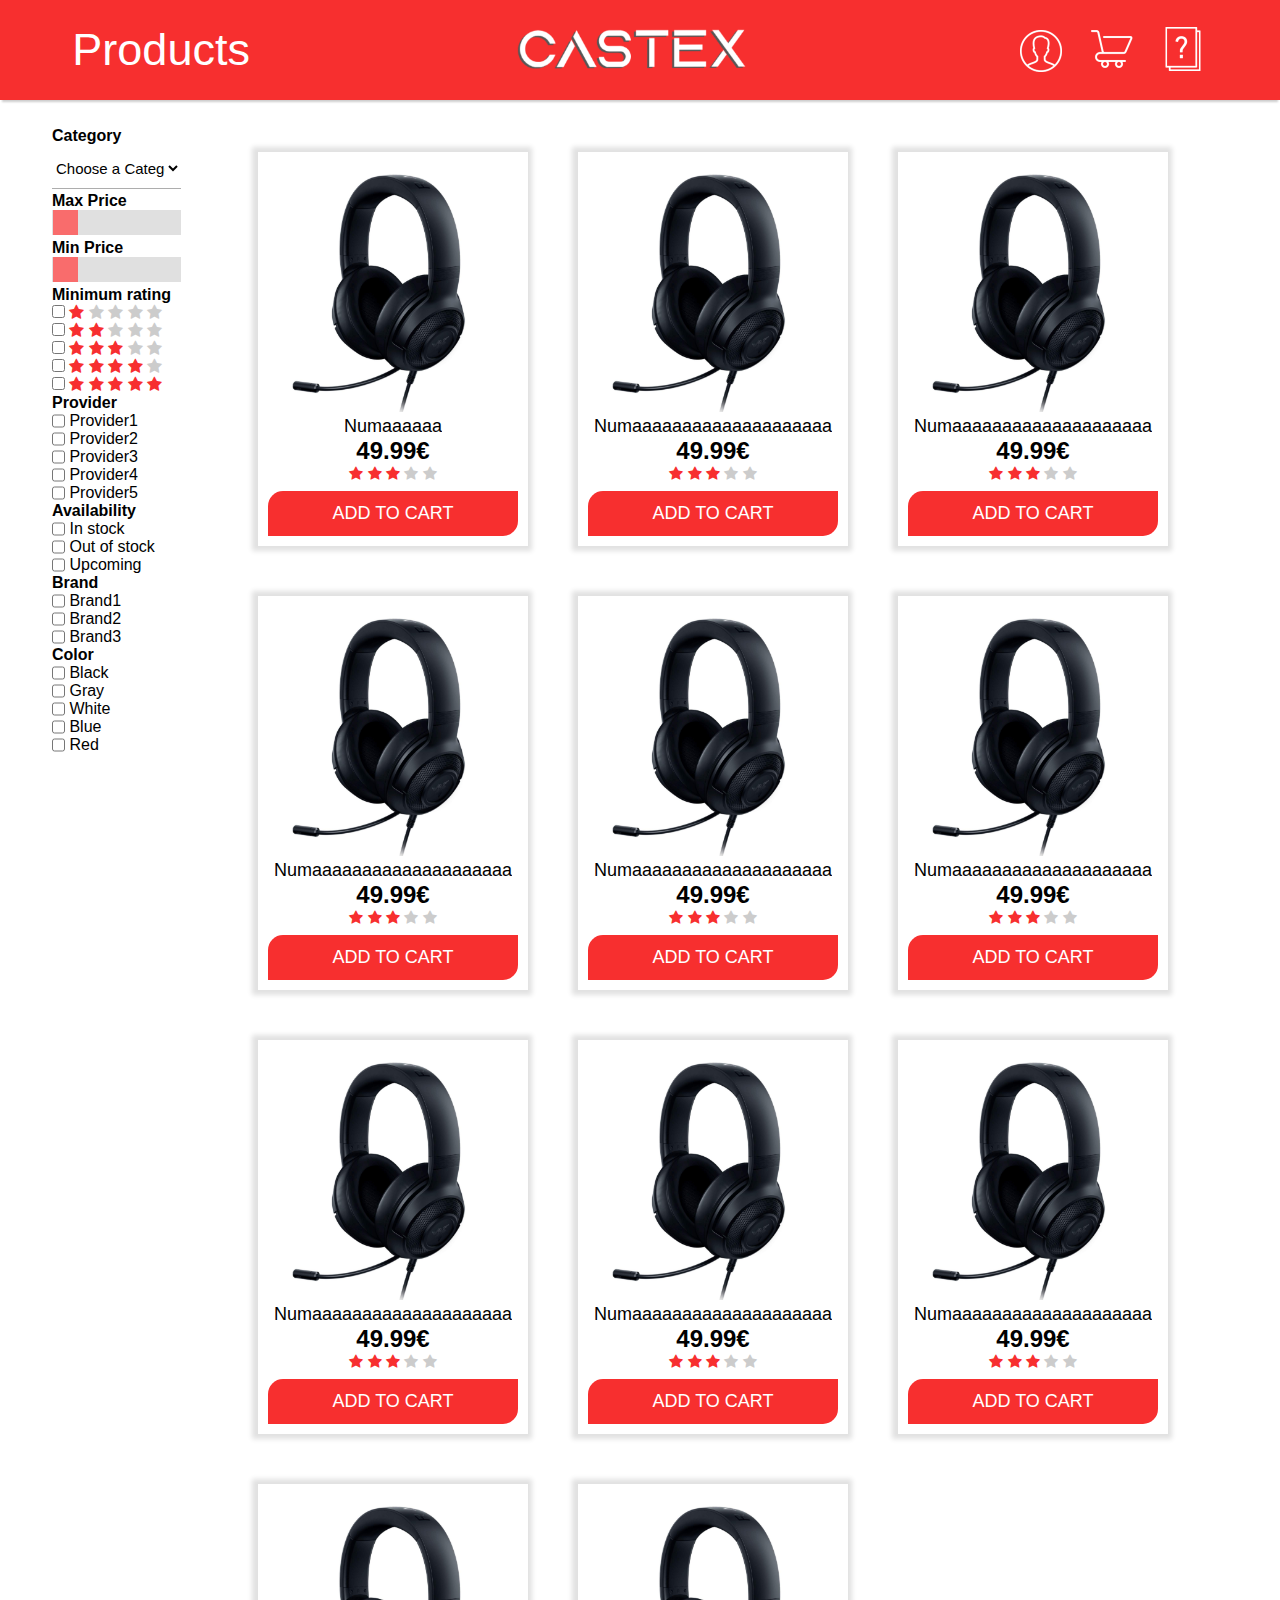
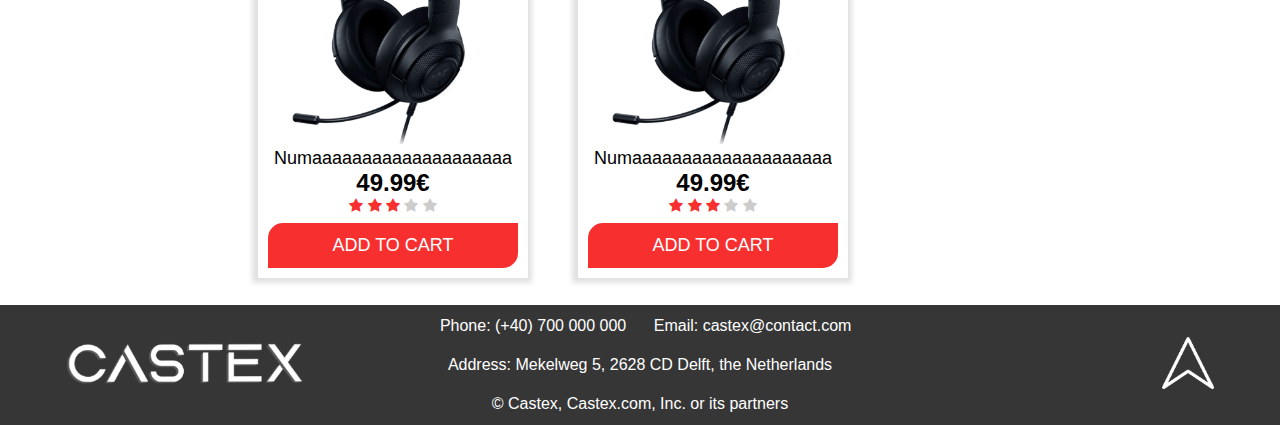
<file: index.html>
<!DOCTYPE html>
<html>

<head>
    <title>CASTEX</title>
    <link rel="icon" href="Images/icon.png">
    <link rel="stylesheet" type="text/css" href="Styles/menu_style.css">
    <link rel="stylesheet" type="text/css" href="Styles/footer_style.css">
    <link rel="stylesheet" type="text/css" href="Styles/filter.css">
    <link rel="stylesheet" type="text/css" href="Styles/products.css">
    <link rel="stylesheet" href="https://cdnjs.cloudflare.com/ajax/libs/font-awesome/4.7.0/css/font-awesome.min.css">
</head>
<header class="menu">
    <div class="dummy"></div>
    <div class="left_menu hover"><a href="index.html">Products</a></div>
    <div class="dummy"></div>
    <div class="middle_menu hover"><a href="index.html"><img src="Images/logo.png" class="logo"></a></div>
    <div class="dummy"></div>
    <div class="hover" id="has_submenu">
        <img src="Images/account.png">
            <div class="submenu">
                <ul>
                    <div class="block"><a href="client_login.html"><li>Log In</li></a></div>
                    <div class="block"><a href="index.html"><li>Profile</li></a></div>
                    <div class="block"><a href="index.html"><li>Shipping Details</li></a></div>
                    <div class="block"><a href="index.html"><li>Order History</li></a></div>
                </ul>
            </div>
    </div>
    <div class="hover"><a href="cart.html"><img src="Images/cart.png"></a></div>
    <div class="hover"><a href="help.html"><img src="Images/help.png"></a></div>
    <div class="dummy"></div>
</header>

<body>

    <div class="flex-wrapper">
        <div class="container">
            <table>
                <tr>
                    <td class="left_filter" rowspan="100%">
                        <div class="filter">
                            <b>Category</b>
                            <div class="selection">
                                <select name="Category" id="category" required>
                                    <option selected disabled hidden>Choose a Category</option>
                                    <option value="phone">Phones</option>
                                    <option value="laptop">Laptops</option>
                                    <option value="desktop">Desktops</option>
                                    <option value="game">Computer Games</option>
                                    <option value="monitor">Monitors</option>
                                    <option value="tv">TVs</option>
                                    <option value="headset">Headsets</option>
                                    <option value="audio">Audio Devices</option>
                                </select>
                                <span></span>
                            </div>
                            
                            <b class="filter_price">Max Price</b>
                        
                            <div class="price_slider">
                                <input type="range" min="0" max="5000" value="50" class="slider" id="myRange">
                            </div>
                            <b class="filter_price">Min Price</b>
                        
                            <div class="price_slider">
                                <input type="range" min="0" max="5000" value="50" class="slider" id="myRange">
                            </div>
                            
                            <div class="filter_rating">
                                <b>Minimum rating</b>
                                <div class="stars1">
                                    <input type="checkbox" id="rating1">
                                    <span class="fa fa-star checked"></span>
                                    <span class="fa fa-star"></span>
                                    <span class="fa fa-star"></span>
                                    <span class="fa fa-star"></span>
                                    <span class="fa fa-star"></span>
                                </div>
                                <div class="stars2">
                                    <input type="checkbox" id="rating2">
                                    <span class="fa fa-star checked"></span>
                                    <span class="fa fa-star checked"></span>
                                    <span class="fa fa-star"></span>
                                    <span class="fa fa-star"></span>
                                    <span class="fa fa-star"></span>
                                </div>
                                <div class="stars3">
                                    <input type="checkbox" id="rating3">
                                    <span class="fa fa-star checked"></span>
                                    <span class="fa fa-star checked"></span>
                                    <span class="fa fa-star checked"></span>
                                    <span class="fa fa-star"></span>
                                    <span class="fa fa-star"></span>
                                </div>
                                <div class="stars4">
                                    <input type="checkbox" id="rating4">
                                    <span class="fa fa-star checked"></span>
                                    <span class="fa fa-star checked"></span>
                                    <span class="fa fa-star checked"></span>
                                    <span class="fa fa-star checked"></span>
                                    <span class="fa fa-star"></span>
                                </div>
                                <div class="stars5">
                                    <input type="checkbox" id="rating5">
                                    <span class="fa fa-star checked"></span>
                                    <span class="fa fa-star checked"></span>
                                    <span class="fa fa-star checked"></span>
                                    <span class="fa fa-star checked"></span>
                                    <span class="fa fa-star checked"></span>
                        
                                </div>
                            </div>
                        
                            <div class="filter_provider">
                                <b>Provider </b>
                                <br>
                        
                                <div class="simple_filter"><input type="checkbox">
                                    <p> &nbspProvider1</p>
                                </div>
                                <div class="simple_filter"><input type="checkbox">
                                    <p> &nbspProvider2</p>
                                </div>
                                <div class="simple_filter"><input type="checkbox">
                                    <p> &nbspProvider3</p>
                                </div>
                                <div class="simple_filter"><input type="checkbox">
                                    <p> &nbspProvider4</p>
                                </div>
                                <div class="simple_filter"><input type="checkbox">
                                    <p> &nbspProvider5</p>
                                </div>
                            </div>
                        
                            <div class="filter_stock">
                                <b>Availability</b>
                                <div class="simple_filter"><input type="checkbox">
                                    <p> &nbspIn stock</p>
                                </div>
                                <div class="simple_filter"><input type="checkbox">
                                    <p> &nbspOut of stock</p>
                                </div>
                                <div class="simple_filter"><input type="checkbox">
                                    <p> &nbspUpcoming</p>
                                </div>
                            </div>
                        
                            <div class="filter_brand">
                                <b>Brand</b>
                                <div class="simple_filter"><input type="checkbox">
                                    <p> &nbspBrand1</p>
                                </div>
                                <div class="simple_filter"><input type="checkbox">
                                    <p> &nbspBrand2</p>
                                </div>
                                <div class="simple_filter"><input type="checkbox">
                                    <p> &nbspBrand3</p>
                                </div>
                        
                            </div>
                        
                            <div class="filter_color">
                                <b>Color</b>
                                <div class="simple_filter"><input type="checkbox">
                                    <p> &nbspBlack</p>
                                </div>
                                <div class="simple_filter"><input type="checkbox">
                                    <p> &nbspGray</p>
                                </div>
                                <div class="simple_filter"><input type="checkbox">
                                    <p> &nbspWhite</p>
                                </div>
                                <div class="simple_filter"><input type="checkbox">
                                    <p> &nbspBlue</p>
                                </div>
                                <div class="simple_filter"><input type="checkbox">
                                    <p> &nbspRed</p>
                                </div>
                            </div>
                        </div>
                    </td>

                    <td class="b_mid" rowspan="100%">
                        <div class="box">
                            <div class="img">
                                <img src="Images/headphones.png" alt="">
                            </div>

                            <div>
                                <div class="text_product1">
                                    <div class="product_name">
                                        <a href="product.html">Numaaaaaa</a>
                                    </div>
                                </div>
                                <h2>49.99€</h2>
                                <div class="rate">
                                    <span class="fa fa-star checked"></span>
                                    <span class="fa fa-star checked"></span>
                                    <span class="fa fa-star checked"></span>
                                    <span class="fa fa-star checked"></span>
                                    <span class="fa fa-star"></span>
                                </div>
                            </div>
                            <div class="cart_button">
                                <button type="button">ADD TO CART</button>
                            </div>
                        </div>

                        <div class="box">
                            <div class="img">
                                <img src="Images/headphones.png" alt="">
                            </div>

                            <div>
                                <div class="text_product1">
                                    <div class="product_name">
                                        <a href="product.html">Numaaaaaaaaaaaaaaaaaaaa</a>
                                    </div>
                                </div>
                                <h2>49.99€</h2>
                                <div class="rate">
                                    <span class="fa fa-star checked"></span>
                                    <span class="fa fa-star checked"></span>
                                    <span class="fa fa-star checked"></span>
                                    <span class="fa fa-star checked"></span>
                                    <span class="fa fa-star"></span>
                                </div>
                            </div>
                            <div class="cart_button">
                                <button type="button">ADD TO CART</button>
                            </div>
                        </div>

                        <div class="box">
                            <div class="img">
                                <img src="Images/headphones.png" alt="">
                            </div>

                            <div>
                                <div class="text_product1">
                                    <div class="product_name">
                                        <a href="product.html">Numaaaaaaaaaaaaaaaaaaaa</a>
                                    </div>
                                </div>
                                <h2>49.99€</h2>
                                <div class="rate">
                                    <span class="fa fa-star checked"></span>
                                    <span class="fa fa-star checked"></span>
                                    <span class="fa fa-star checked"></span>
                                    <span class="fa fa-star checked"></span>
                                    <span class="fa fa-star"></span>
                                </div>
                            </div>
                            <div class="cart_button">
                                <button type="button">ADD TO CART</button>
                            </div>
                        </div>

                        <div class="box">
                            <div class="img">
                                <img src="Images/headphones.png" alt="">
                            </div>

                            <div>
                                <div class="text_product1">
                                    <div class="product_name">
                                        <a href="product.html">Numaaaaaaaaaaaaaaaaaaaa</a>
                                    </div>
                                </div>
                                <h2>49.99€</h2>
                                <div class="rate">
                                    <span class="fa fa-star checked"></span>
                                    <span class="fa fa-star checked"></span>
                                    <span class="fa fa-star checked"></span>
                                    <span class="fa fa-star checked"></span>
                                    <span class="fa fa-star"></span>
                                </div>
                            </div>
                            <div class="cart_button">
                                <button type="button">ADD TO CART</button>
                            </div>
                        </div>

                        <div class="box">
                            <div class="img">
                                <img src="Images/headphones.png" alt="">
                            </div>

                            <div>
                                <div class="text_product1">
                                    <div class="product_name">
                                        <a href="product.html">Numaaaaaaaaaaaaaaaaaaaa</a>
                                    </div>
                                </div>
                                <h2>49.99€</h2>
                                <div class="rate">
                                    <span class="fa fa-star checked"></span>
                                    <span class="fa fa-star checked"></span>
                                    <span class="fa fa-star checked"></span>
                                    <span class="fa fa-star checked"></span>
                                    <span class="fa fa-star"></span>
                                </div>
                            </div>
                            <div class="cart_button">
                                <button type="button">ADD TO CART</button>
                            </div>
                        </div>

                        <div class="box">
                            <div class="img">
                                <img src="Images/headphones.png" alt="">
                            </div>

                            <div>
                                <div class="text_product1">
                                    <div class="product_name">
                                        <a href="product.html">Numaaaaaaaaaaaaaaaaaaaa</a>
                                    </div>
                                </div>
                                <h2>49.99€</h2>
                                <div class="rate">
                                    <span class="fa fa-star checked"></span>
                                    <span class="fa fa-star checked"></span>
                                    <span class="fa fa-star checked"></span>
                                    <span class="fa fa-star checked"></span>
                                    <span class="fa fa-star"></span>
                                </div>
                            </div>
                            <div class="cart_button">
                                <button type="button">ADD TO CART</button>
                            </div>
                        </div>

                        <div class="box">
                            <div class="img">
                                <img src="Images/headphones.png" alt="">
                            </div>

                            <div>
                                <div class="text_product1">
                                    <div class="product_name">
                                        <a href="product.html">Numaaaaaaaaaaaaaaaaaaaa</a>
                                    </div>
                                </div>
                                <h2>49.99€</h2>
                                <div class="rate">
                                    <span class="fa fa-star checked"></span>
                                    <span class="fa fa-star checked"></span>
                                    <span class="fa fa-star checked"></span>
                                    <span class="fa fa-star checked"></span>
                                    <span class="fa fa-star"></span>
                                </div>
                            </div>
                            <div class="cart_button">
                                <button type="button">ADD TO CART</button>
                            </div>
                        </div>

                        <div class="box">
                            <div class="img">
                                <img src="Images/headphones.png" alt="">
                            </div>

                            <div>
                                <div class="text_product1">
                                    <div class="product_name">
                                        <a href="product.html">Numaaaaaaaaaaaaaaaaaaaa</a>
                                    </div>
                                </div>
                                <h2>49.99€</h2>
                                <div class="rate">
                                    <span class="fa fa-star checked"></span>
                                    <span class="fa fa-star checked"></span>
                                    <span class="fa fa-star checked"></span>
                                    <span class="fa fa-star checked"></span>
                                    <span class="fa fa-star"></span>
                                </div>
                            </div>
                            <div class="cart_button">
                                <button type="button">ADD TO CART</button>
                            </div>
                        </div>

                        <div class="box">
                            <div class="img">
                                <img src="Images/headphones.png" alt="">
                            </div>

                            <div>
                                <div class="text_product1">
                                    <div class="product_name">
                                        <a href="product.html">Numaaaaaaaaaaaaaaaaaaaa</a>
                                    </div>
                                </div>
                                <h2>49.99€</h2>
                                <div class="rate">
                                    <span class="fa fa-star checked"></span>
                                    <span class="fa fa-star checked"></span>
                                    <span class="fa fa-star checked"></span>
                                    <span class="fa fa-star checked"></span>
                                    <span class="fa fa-star"></span>
                                </div>
                            </div>
                            <div class="cart_button">
                                <button type="button">ADD TO CART</button>
                            </div>
                        </div>

                        <div class="box">
                            <div class="img">
                                <img src="Images/headphones.png" alt="">
                            </div>

                            <div>
                                <div class="text_product1">
                                    <div class="product_name">
                                        <a href="product.html">Numaaaaaaaaaaaaaaaaaaaa</a>
                                    </div>
                                </div>
                                <h2>49.99€</h2>
                                <div class="rate">
                                    <span class="fa fa-star checked"></span>
                                    <span class="fa fa-star checked"></span>
                                    <span class="fa fa-star checked"></span>
                                    <span class="fa fa-star checked"></span>
                                    <span class="fa fa-star"></span>
                                </div>
                            </div>
                            <div class="cart_button">
                                <button type="button">ADD TO CART</button>
                            </div>
                        </div>

                        <div class="box">
                            <div class="img">
                                <img src="Images/headphones.png" alt="">
                            </div>

                            <div>
                                <div class="text_product1">
                                    <div class="product_name">
                                        <a href="product.html">Numaaaaaaaaaaaaaaaaaaaa</a>
                                    </div>
                                </div>
                                <h2>49.99€</h2>
                                <div class="rate">
                                    <span class="fa fa-star checked"></span>
                                    <span class="fa fa-star checked"></span>
                                    <span class="fa fa-star checked"></span>
                                    <span class="fa fa-star checked"></span>
                                    <span class="fa fa-star"></span>
                                </div>
                            </div>
                            <div class="cart_button">
                                <button type="button">ADD TO CART</button>
                            </div>
                        </div>
                    </td>

                </tr>
                
            </table>


        </div>



        <div class="footer">
            <table>
                <tr>
                    <td rowspan="3" class="f_left"><img src="Images/logo.png" alt="Back to the top"></td>
                    <td class="f_mid1">Phone: (+40) 700 000 000</td>
                    <td class="f_mid2">Email: castex@contact.com</td>
                    <td rowspan="3" class="f_right"><a href="#top"><img src="Images/arrow_up.png"
                                alt="Back to the top"></a></td>
                </tr>
                <tr>
                    <td colspan="2" class="f_mid">Address: Mekelweg 5, 2628 CD Delft, the Netherlands</td>
                </tr>
                <tr>
                    <td colspan="2" class="f_mid">© Castex, Castex.com, Inc. or its partners</td>
                </tr>
            </table>
        </div>
    </div>
</body>



</html>
</file>
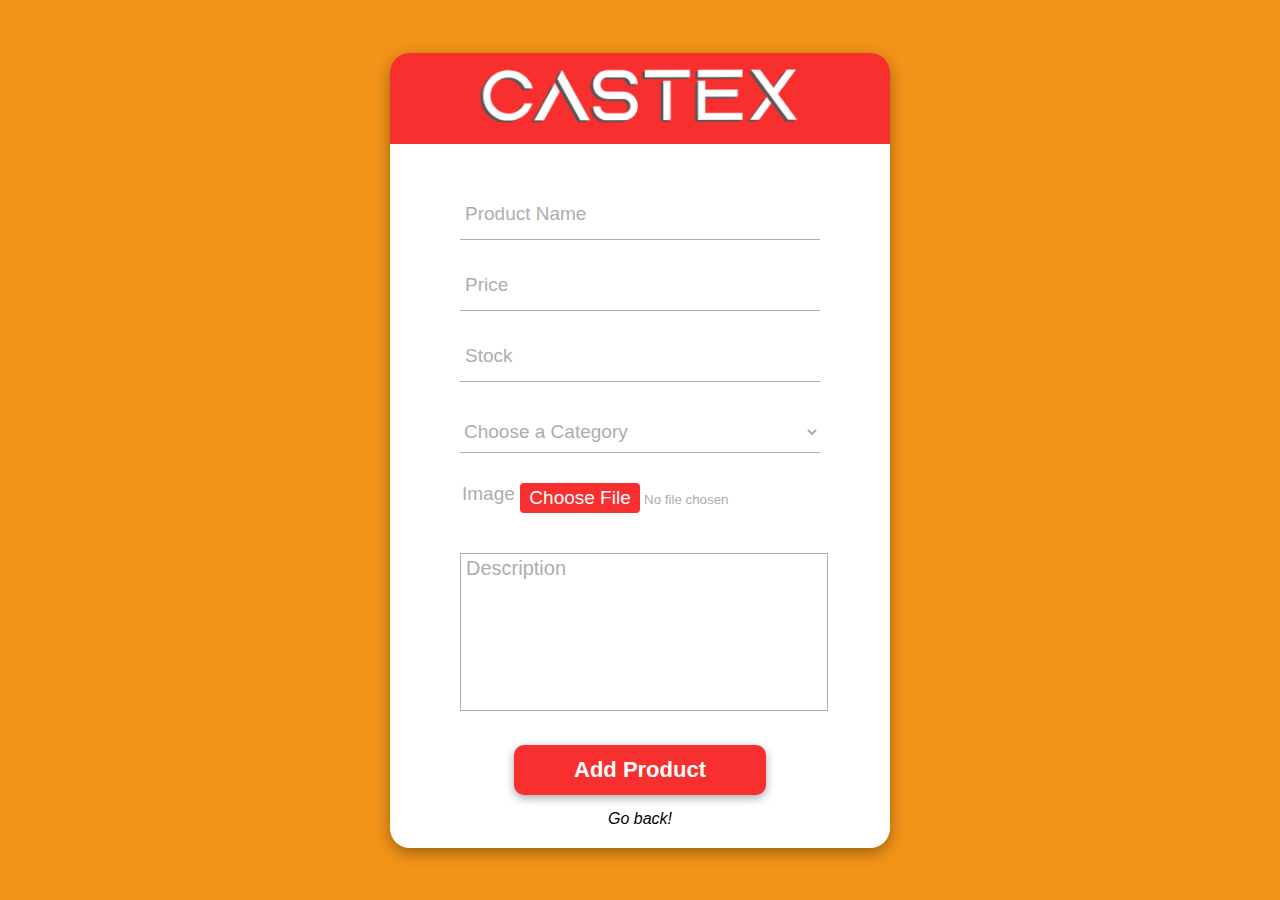
<file: add_a_product.html>
<!DOCTYPE html>

<html>
    <head>
        <meta name="viewport" content="width=device-width, initial-scale=1.0">
        <title>CASTEX</title>
        <link rel="icon" href="Images/icon.png">
        <link rel="stylesheet" type="text/css" href="Styles/menu_style.css">
        <link rel="stylesheet" type="text/css" href="Styles/login_style.css">
    </head>

    <body>
        <div class="container">
            <div class="logo"><a href="seller_main_page.html"><img src = "Images/logo.png"></a></div>
            <div class="form_div">
                <form action="seller_main_page.html" method="PUT">
                    <div class="field">
                        <input type="text" required>
                        <span></span>
                        <label>Product Name</label>
                    </div>
                    <div class="field">
                        <input type="number" step="0.01" min="0.01" required>
                        <span></span>
                        <label>Price </label>
                    </div>
                    <div class="field">
                        <input type="number" min="1" required>
                        <span></span>
                        <label>Stock</label>
                    </div>
                    <div class="selection">
                        <select name="Category" id="category" required>
                            <option selected disabled hidden>Choose a Category</option>
                            <option value="phone">Phones</option>
                            <option value="laptop">Laptops</option>
                            <option value="desktop">Desktops</option>
                            <option value="game">Computer Games</option>
                            <option value="monitor">Monitors</option>
                            <option value="tv">TVs</option>
                            <option value="headset">Headsets</option>
                            <option value="audio">Audio Devices</option>
                        </select>
                        <span></span>
                    </div>
                    <div class="product_image">
                        <label for="file">Image </label>
                        <input type="file" id="img" name="img" accept="image/*" required>
                    </div>
                    <div class="description">
                        <textarea id="details" name="details" placeholder="Description" required></textarea>
                        <span></span>
                    </div>
                    <input type="submit" value="Add Product">
                    <div class="links" style="margin-top: 10px;"><a href="seller_main_page.html" class="link_text"><i>Go back!</i></a></div>
                </form>
            </div>
        </div>
    </body>
</html>
</file>
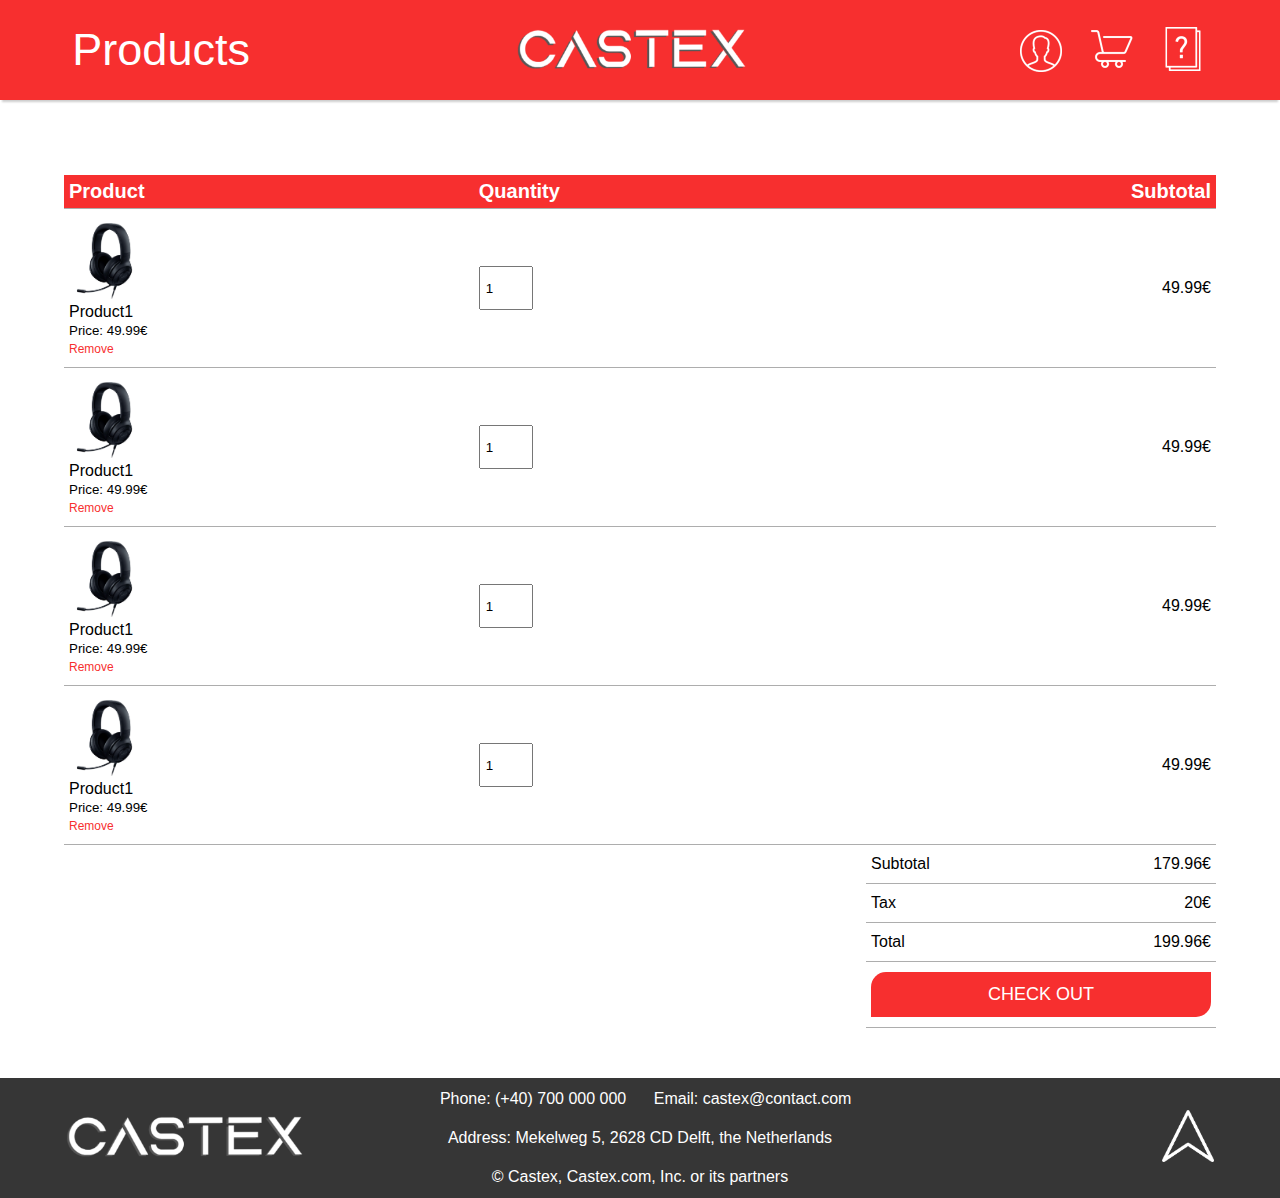
<file: cart.html>
<!DOCTYPE html>
<html>

<head>
    <title>CASTEX</title>
    <link rel="icon" href="Images/icon.png">
    <link rel="stylesheet" type="text/css" href="Styles/menu_style.css">
    <link rel="stylesheet" type="text/css" href="Styles/footer_style.css">
    <link rel="stylesheet" type="text/css" href="Styles/cart.css">
    <link rel="stylesheet" href="https://cdnjs.cloudflare.com/ajax/libs/font-awesome/4.7.0/css/font-awesome.min.css">
</head>
<header class="menu">
    <div class="dummy"></div>
    <div class="left_menu hover"><a href="index.html">Products</a></div>
    <div class="dummy"></div>
    <div class="middle_menu hover"><a href="index.html"><img src="Images/logo.png" class="logo"></a></div>
    <div class="dummy"></div>
    <div class="hover" id="has_submenu">
        <img src="Images/account.png">
            <div class="submenu">
                <ul>
                    <div class="block"><a href="client_login.html"><li>Log In</li></a></div>
                    <div class="block"><a href="index.html"><li>Profile</li></a></div>
                    <div class="block"><a href="index.html"><li>Shipping Details</li></a></div>
                    <div class="block"><a href="index.html"><li>Order History</li></a></div>
                </ul>
            </div>
    </div>
    <div class="hover"><a href="cart.html"><img src="Images/cart.png"></a></div>
    <div class="hover"><a href="help.html"><img src="Images/help.png"></a></div>
    <div class="dummy"></div>
</header>

<body>
    <div class="flex-wrapper">
        <div class="container">

            <div class="small-container cart_page">
                <table>
                    <tr>
                        <th>Product</th>
                        <th>Quantity</th>
                        <th>Subtotal</th>
                    </tr>
                    <tr>
                        <td>
                            <div class="cart_info">
                                <img src="Images/headphones.png">
                                <div>
                                    <p>Product1</p>
                                    <small>Price: 49.99€</small>
                                    <br>
                                    <a href="">Remove</a>
                                </div>
                            </div>
                        </td>
                        <td><input type="number" value="1"></td>
                        <td>49.99€</td>
                    </tr>
                    <tr>
                        <td>
                            <div class="cart_info">
                                <img src="Images/headphones.png">
                                <div>
                                    <p>Product1</p>
                                    <small>Price: 49.99€</small>
                                    <br>
                                    <a href="">Remove</a>
                                </div>
                            </div>
                        </td>
                        <td><input type="number" value="1"></td>
                        <td>49.99€</td>
                    </tr>
                    <tr>
                        <td>
                            <div class="cart_info">
                                <img src="Images/headphones.png">
                                <div>
                                    <p>Product1</p>
                                    <small>Price: 49.99€</small>
                                    <br>
                                    <a href="">Remove</a>
                                </div>
                            </div>
                        </td>
                        <td><input type="number" value="1"></td>
                        <td>49.99€</td>
                    </tr>
                    <tr>
                        <td>
                            <div class="cart_info">
                                <img src="Images/headphones.png">
                                <div>
                                    <p>Product1</p>
                                    <small>Price: 49.99€</small>
                                    <br>
                                    <a href="">Remove</a>
                                </div>
                            </div>
                        </td>
                        <td><input type="number" value="1"></td>
                        <td>49.99€</td>
                    </tr>
                </table>

                <div class="total-price">
                    <table>
                        <tr>
                            <td>Subtotal</td>
                            <td>179.96€</td>
                        </tr>
                        <tr>
                            <td>Tax</td>
                            <td>20€</td>
                        </tr>
                        <tr rowspan="2">
                            <td>Total</td>
                            <td>199.96€</td>
                        </tr>
                        <tr>
                            <td class="checkout" colspan="100%">
                                <button>CHECK OUT</button>
                            </td>
                        </tr>
                    </table>

                </div>
            </div>
            

        </div>


        <div class="footer">
            <table>
                <tr>
                    <td rowspan="3" class="f_left"><img src="Images/logo.png" alt="Back to the top"></td>
                    <td class="f_mid1">Phone: (+40) 700 000 000</td>
                    <td class="f_mid2">Email: castex@contact.com</td>
                    <td rowspan="3" class="f_right"><a href="#top"><img src="Images/arrow_up.png"
                                alt="Back to the top"></a></td>
                </tr>
                <tr>
                    <td colspan="2" class="f_mid">Address: Mekelweg 5, 2628 CD Delft, the Netherlands</td>
                </tr>
                <tr>
                    <td colspan="2" class="f_mid">© Castex, Castex.com, Inc. or its partners</td>
                </tr>
            </table>
        </div>
    </div>
</body>



</html>
</file>
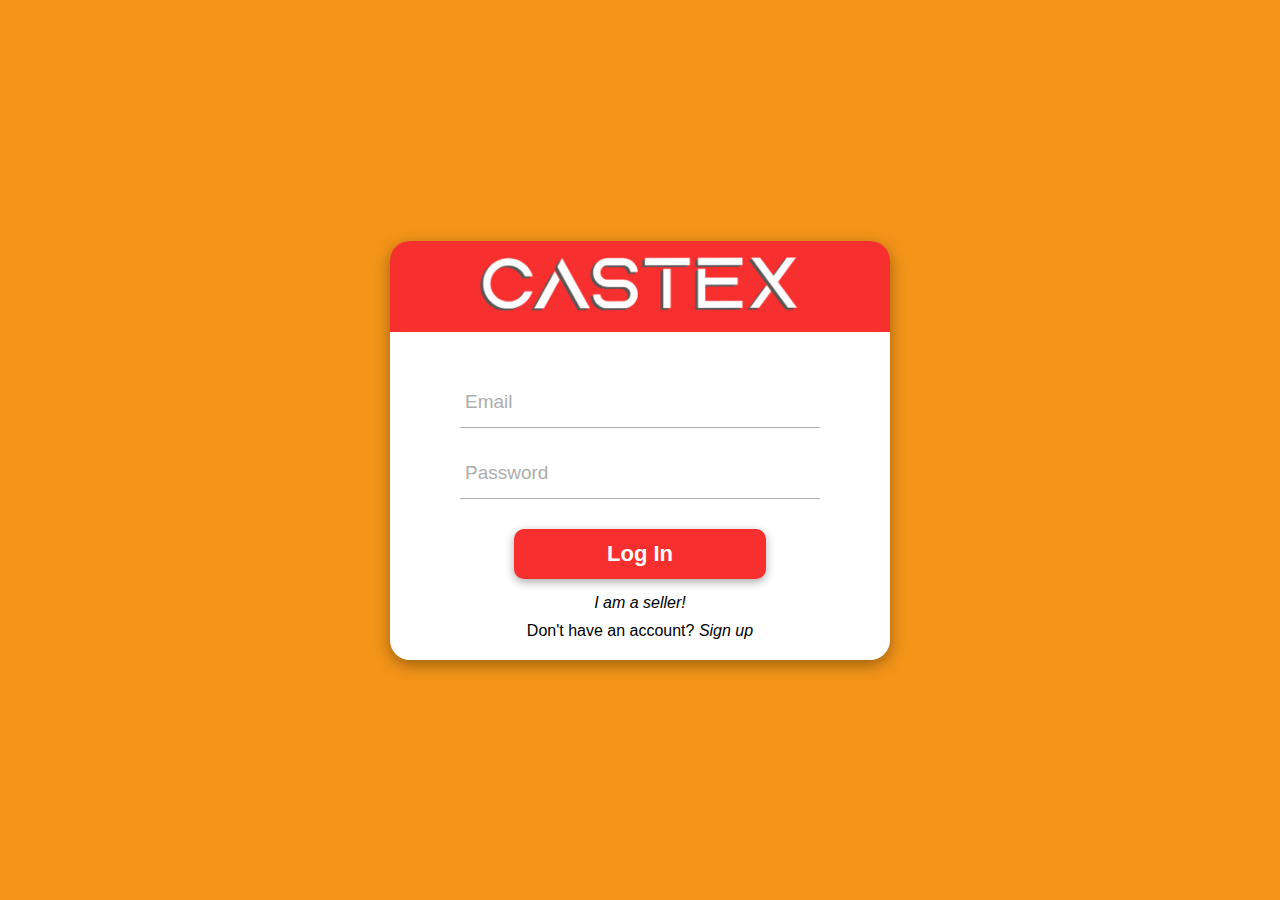
<file: client_login.html>
<!DOCTYPE html>

<html>
    <head>
        <meta name="viewport" content="width=device-width, initial-scale=1.0">
        <title>CASTEX</title>
        <link rel="icon" href="Images/icon.png">
        <link rel="stylesheet" type="text/css" href="Styles/menu_style.css">
        <link rel="stylesheet" type="text/css" href="Styles/login_style.css">
    </head>

    <body>
        <div class="container">
            <div class="logo"><a href="index.html"><img src = "Images/logo.png"></a></div>
            <div class="form_div">
                <form action="index.html" method="PUT">
                    <div class="field">
                        <input type="email" required>
                        <span></span>
                        <label for="Email">Email</label>
                    </div>
                    <div class="field">
                        <input type="password" required>
                        <span></span>
                        <label for="Password">Password</label>
                    </div>
                    <input type="submit" value="Log In">
                    <div class="links" style="margin-top: 10px;"><a href="seller_login.html" class="link_text"><i>I am a seller!</i></a></div>
                    <div class="links">Don't have an account? <a href="client_signup.html" class="link_text"><i>Sign up</i></a></div>
                </form>
            </div>
        </div>
    </body>
</html>
</file>
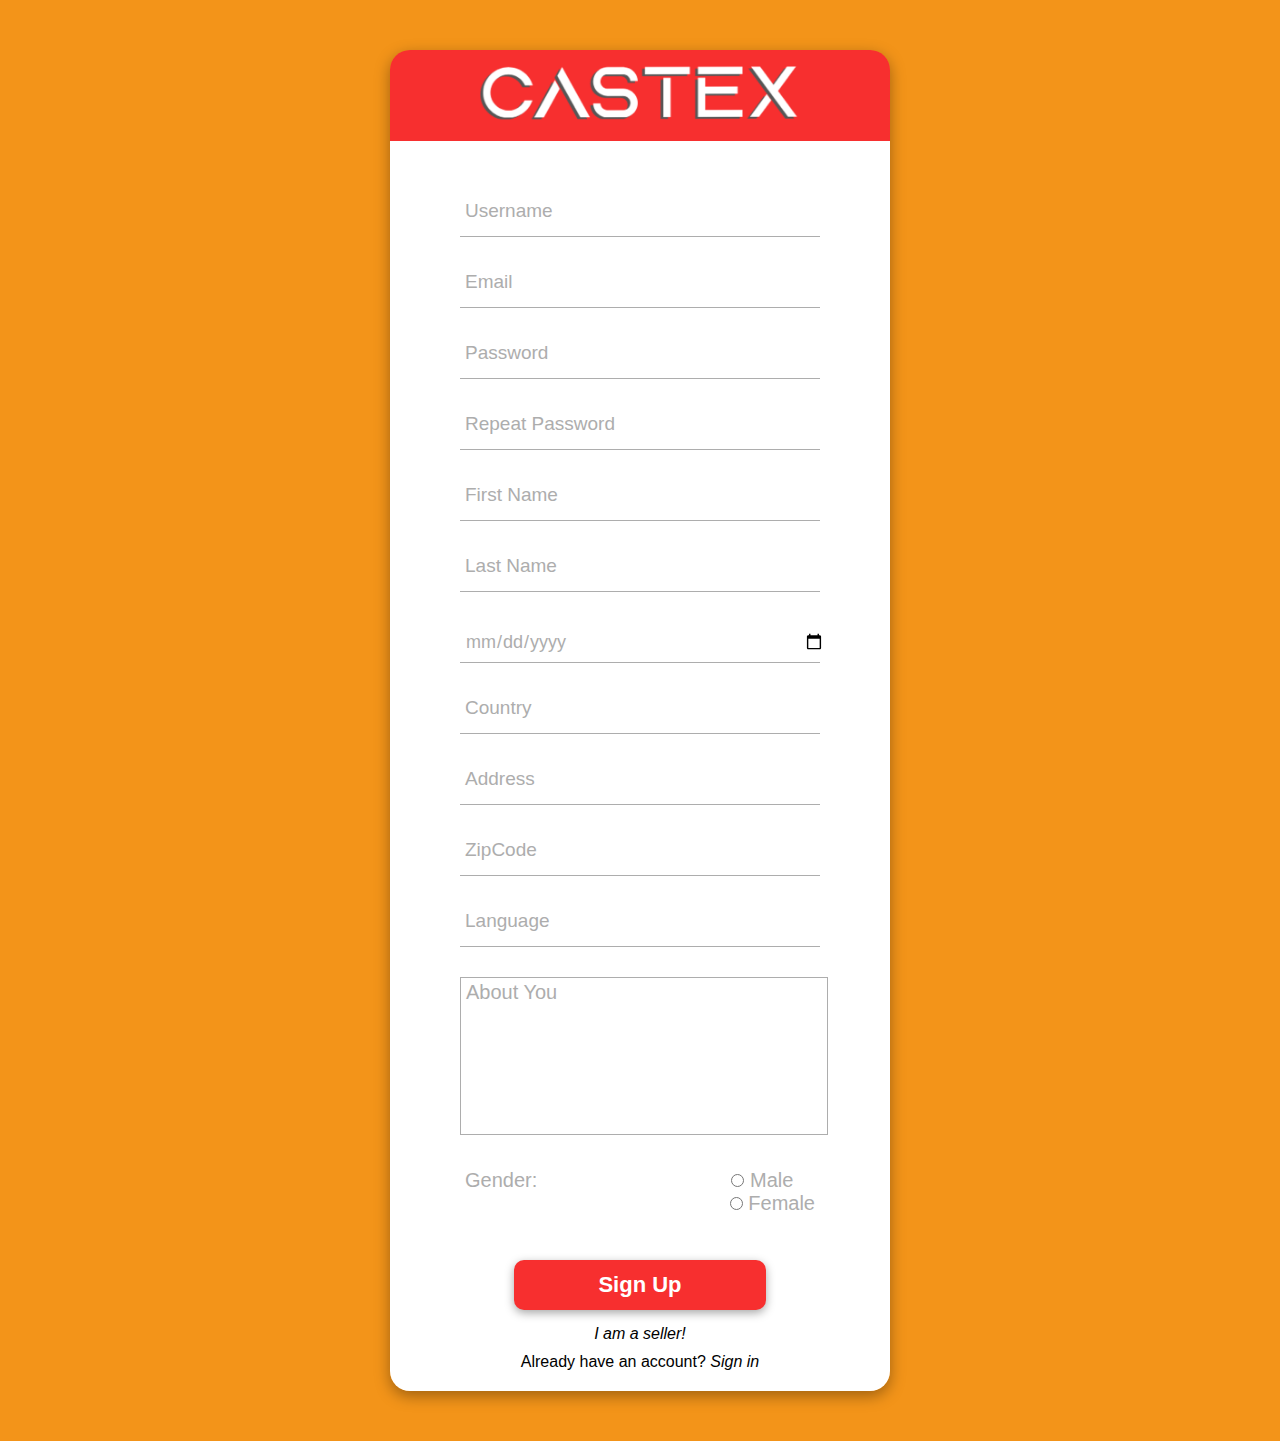
<file: client_signup.html>
<!DOCTYPE html>

<html>

<head>
    <meta name="viewport" content="width=device-width, initial-scale=1.0">
    <title>CASTEX</title>
    <link rel="icon" href="Images/icon.png">
    <link rel="stylesheet" type="text/css" href="Styles/menu_style.css">
    <link rel="stylesheet" type="text/css" href="Styles/login_style.css">
</head>

<body>
    <div class="container signup">
        <div class="logo"><a href="index.html"><img src="Images/logo.png"></a></div>
        <div class="form_div">
            <form action="client_login.html" method="PUT">
                <div class="field">
                    <input type="text" required>
                    <span></span>
                    <label for="Name">Username</label>
                </div>
                <div class="field">
                    <input type="email" required>
                    <span></span>
                    <label for="Email">Email</label>
                </div>
                <div class="field">
                    <input type="password" required>
                    <span></span>
                    <label for="Password">Password</label>
                </div>
                <div class="field">
                    <input type="password" required>
                    <span></span>
                    <label for="Password">Repeat Password</label>
                </div>
                <div class="field">
                    <input type="text" required>
                    <span></span>
                    <label for="Name">First Name</label>
                </div>
                <div class="field">
                    <input type="text" required>
                    <span></span>
                    <label for="Name">Last Name</label>
                </div>
                <div class="field">
                    <input type="date" required placeholder="Date of Birth">
                    <span></span>

                </div>
                <div class="field">
                    <input type="text" required>
                    <span></span>
                    <label for="Country">Country</label>
                </div>
                <div class="field">
                    <input type="text" required>
                    <span></span>
                    <label for="Address">Address</label>
                </div>
                <div class="field">
                    <input type="text" required>
                    <span></span>
                    <label for="ZipCode">ZipCode</label>
                </div>
                <div class="field">
                    <input type="text" required>
                    <span></span>
                    <label for="Language">Language</label>
                </div>
                <div class="description">
                    <textarea id="details" name="details" placeholder="About You" required></textarea>
                    <span></span>
                </div>
                <div class="radio_field">
                    <div>Gender:</div>
                    <div class="radio_container">
                        <div>
                            <input type="radio" name="gender" value="male" required>
                            <label for="male" style="padding-right: 25px;">Male</label>
                        </div>
                        <div>
                            <input type="radio" name="gender" value="female" required>
                            <label for="female" style="padding-right: 5px;">Female</label>
                        </div>
                    </div>
                </div>
                <input type="submit" value="Sign Up">
                <div class="links" style="margin-top: 10px;"><a href="seller_signup.html" class="link_text"><i>I am a
                            seller!</i></a></div>
                <div class="links">Already have an account? <a href="client_login.html" class="link_text"><i>Sign
                            in</i></a></div>
            </form>
        </div>
    </div>
</body>

</html>
</file>
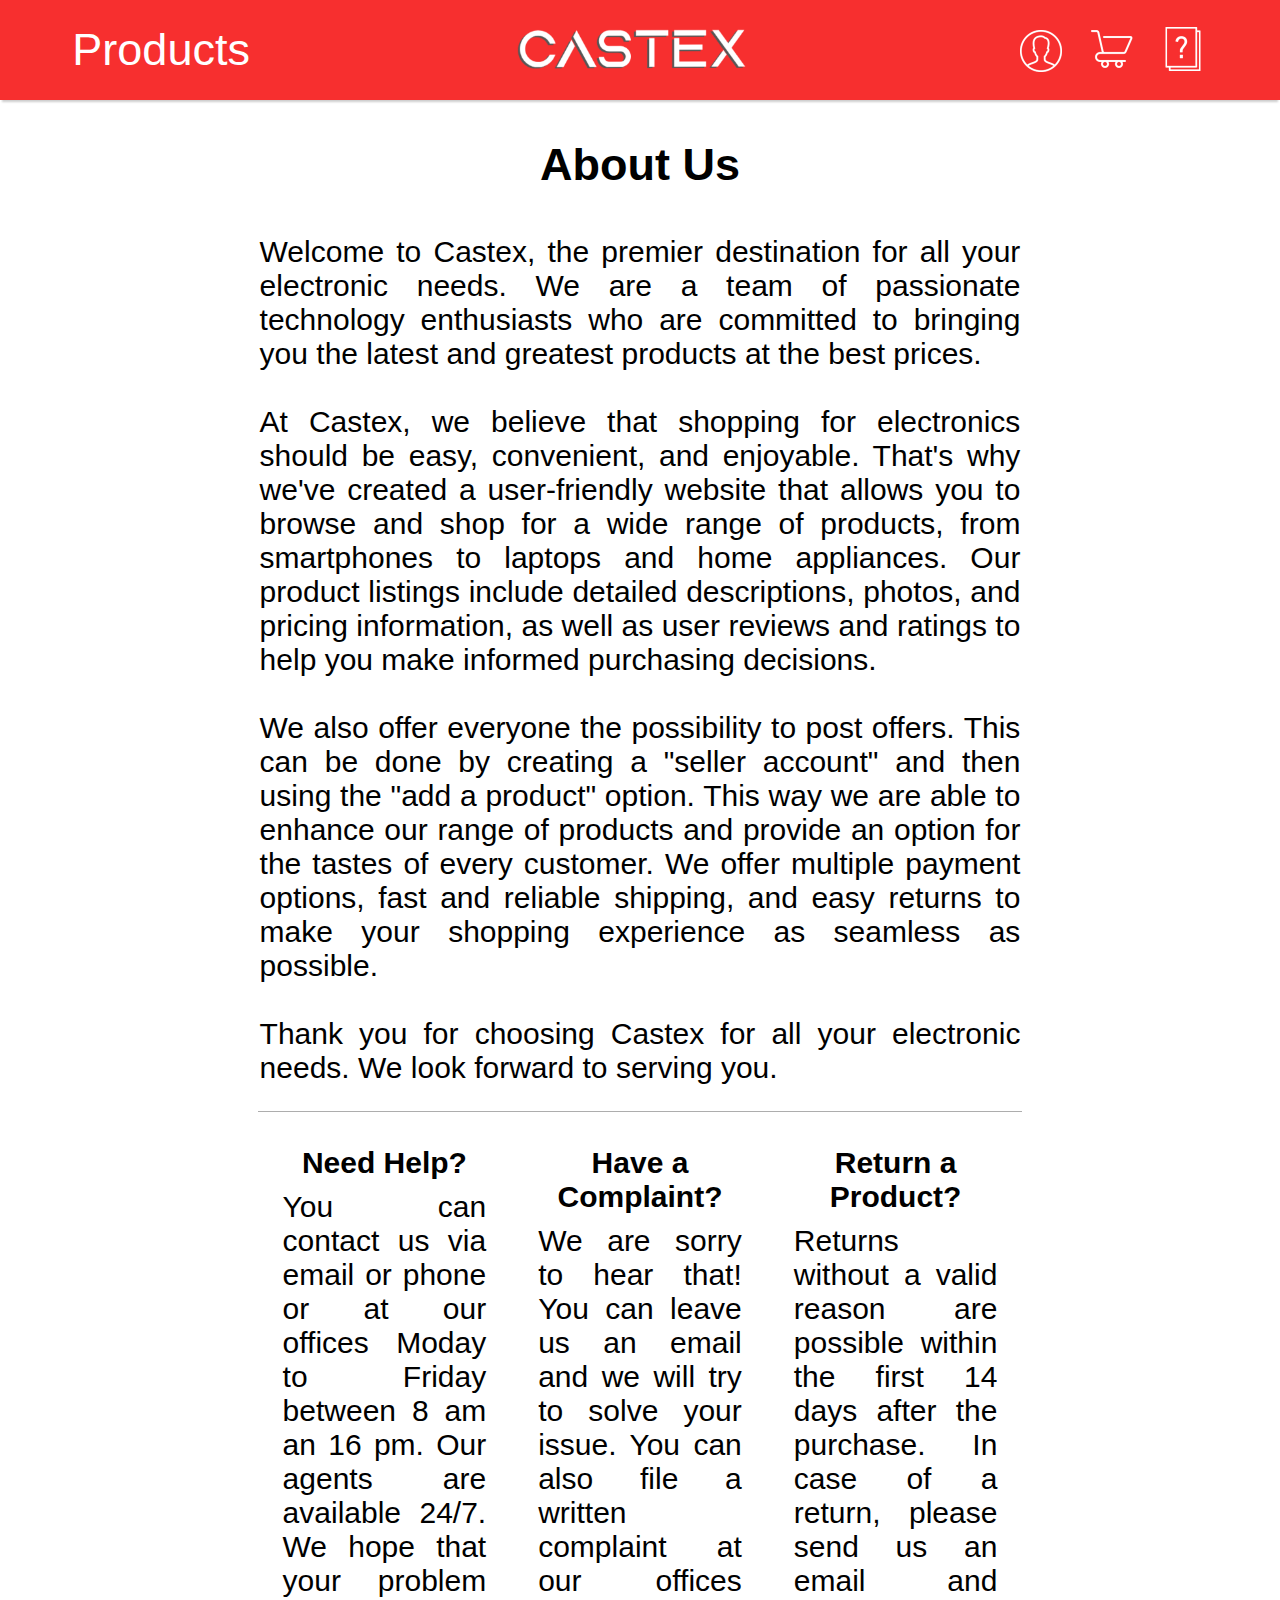
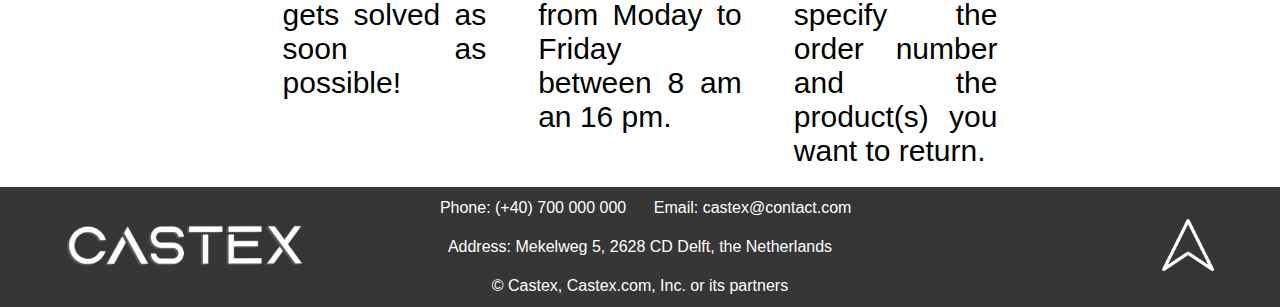
<file: help.html>
<!DOCTYPE html>
<html>
    <head>
        <title>CASTEX</title>
        <link rel="icon" href="Images/icon.png">
        <link rel="stylesheet" type="text/css" href="Styles/menu_style.css">
        <link rel="stylesheet" type="text/css" href="Styles/footer_style.css">
        <link rel="stylesheet" type="text/css" href="Styles/help_style.css">
    </head>
    <header class="menu">
        <div class="dummy"></div>
        <div class="left_menu hover"><a href="index.html">Products</a></div>
        <div class="dummy"></div>
        <div class="middle_menu hover"><a href="index.html"><img src="Images/logo.png" class="logo"></a></div>
        <div class="dummy"></div>
        <div class="hover" id="has_submenu">
            <img src="Images/account.png">
                <div class="submenu">
                    <ul>
                        <div class="block"><a href="client_login.html"><li>Log In</li></a></div>
                        <div class="block"><a href="index.html"><li>Profile</li></a></div>
                        <div class="block"><a href="index.html"><li>Shipping Details</li></a></div>
                        <div class="block"><a href="index.html"><li>Order History</li></a></div>
                    </ul>
                </div>
        </div>
        <div class="hover"><a href="cart.html"><img src="Images/cart.png"></a></div>
        <div class="hover"><a href="help.html"><img src="Images/help.png"></a></div>
        <div class="dummy"></div>
    </header>
    <body>
        <div class="flex-wrapper">
            <div class="container">
                
                <table>
                    <tr>
                        <td rowspan="100%" class="left"></td>
                        <td class="mid" colspan="3">
                            <h2>About Us</h2>
                            <br>
                            <div class="justify">
                                Welcome to Castex, the premier destination for all your electronic needs. 
                                We are a team of passionate technology enthusiasts who are committed to bringing you the latest and greatest products at the best prices.
                                <br><br>
                                At Castex, we believe that shopping for electronics should be easy, convenient, and enjoyable. 
                                That's why we've created a user-friendly website that allows you to browse and shop for a wide range of products, from smartphones to laptops and home appliances. 
                                Our product listings include detailed descriptions, photos, and pricing information, as well as user reviews and ratings to help you make informed purchasing decisions.
                                <br><br>
                                We also offer everyone the possibility to post offers. This can be done by creating a "seller account" and then using the "add a product" option. 
                                This way we are able to enhance our range of products and provide an option for the tastes of every customer.
                                We offer multiple payment options, fast and reliable shipping, and easy returns to make your shopping experience as seamless as possible.
                                <br><br>
                                Thank you for choosing Castex for all your electronic needs. We look forward to serving you.
                            </div>
                        </td>
                        <td rowspan="100%" class="right"></td>
                    </tr>
                    <tr style="height: 45px;">
                        <th colspan="3">
                            <hr color="#adadad" size="1px">
                        </th>
                    </tr>
                    <tr class="align_top">
                        <td class="help">
                            <h4>Need Help?</h4>
                            <p class="justify">
                                You can contact us via email or phone or at our offices Moday to Friday between 8 am an 16 pm. Our agents are available 24/7. We hope that your problem gets solved as soon as possible!
                            </p>
                        </td>
                        <td class="complaints">
                            <h4>Have a Complaint?</h4>
                            <p class="justify">
                                We are sorry to hear that! You can leave us an email and we will try to solve your issue. You can also file a written complaint at our offices from Moday to Friday between 8 am an 16 pm.
                            </p>
                        </td>
                        <td class="returns">
                            <h4>Return a Product?</h4>
                            <p class="justify">
                                Returns without a valid reason are possible within the first 14 days after the purchase. In case of a return, please send us an email and specify the order number and the product(s) you want to return.
                            </p>
                        </td>
                    </tr>
                    <tr style="height: 15px;"></tr>
                </table>

            </div>
                
            <div class="footer">  
                <table>
                    <tr>
                        <td rowspan="3" class="f_left"><img src="Images/logo.png" alt="Back to the top"></td>
                        <td class="f_mid1">Phone: (+40) 700 000 000</td>
                        <td class="f_mid2">Email: castex@contact.com</td>
                        <td rowspan="3" class="f_right"><a href="#top"><img src="Images/arrow_up.png" alt="Back to the top"></a></td>
                    </tr>
                    <tr><td colspan="2" class="f_mid">Address: Mekelweg 5, 2628 CD Delft, the Netherlands</td></tr>
                    <tr><td colspan="2" class="f_mid">© Castex, Castex.com, Inc. or its partners</td></tr>
                </table>
            </div>
          </div>
    </body>

</html>
</file>
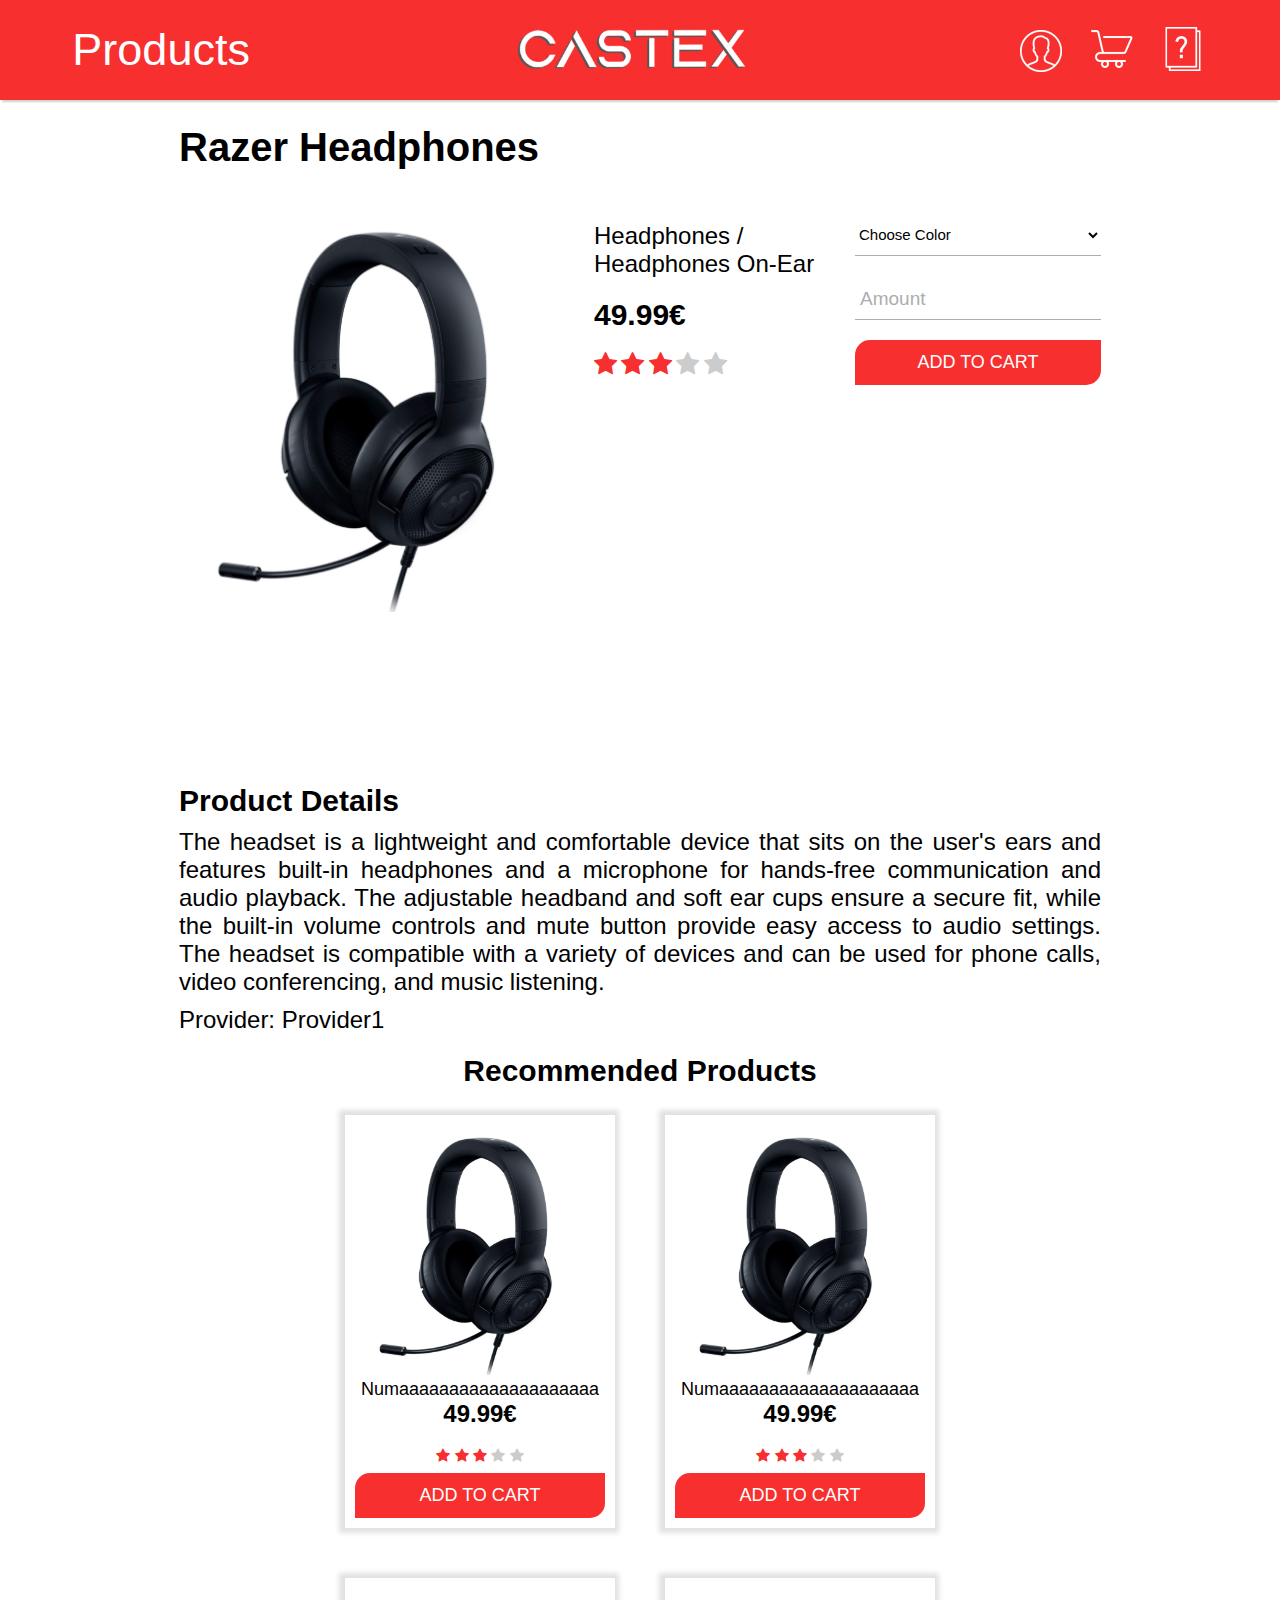
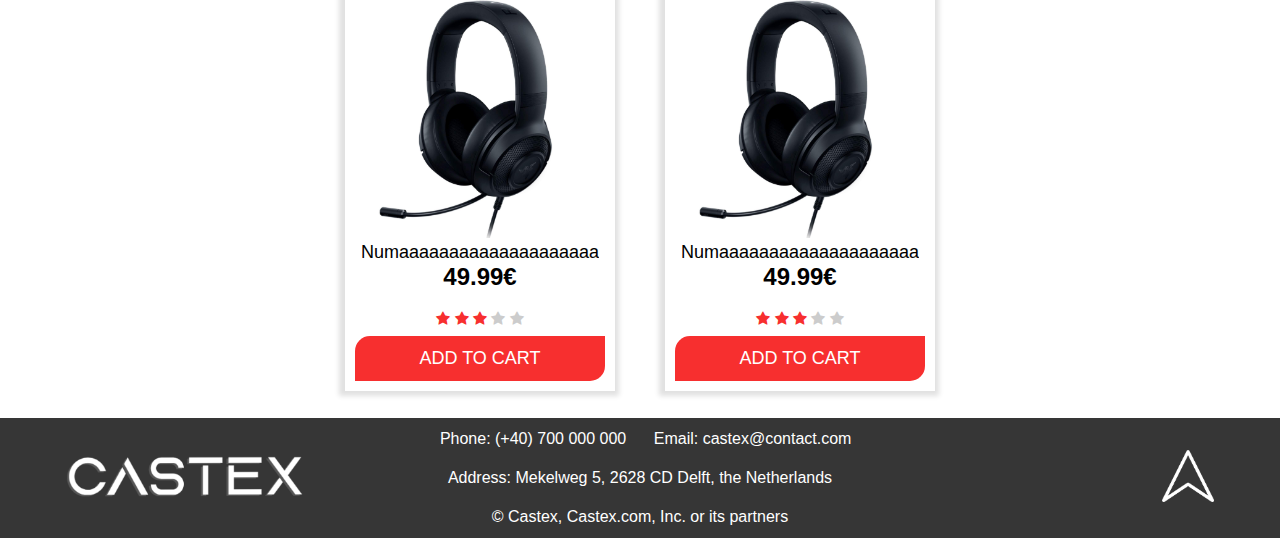
<file: product.html>
<!DOCTYPE html>
<html>

<head>
    <title>CASTEX</title>
    <link rel="icon" href="Images/icon.png">
    <link rel="stylesheet" type="text/css" href="Styles/menu_style.css">
    <link rel="stylesheet" type="text/css" href="Styles/footer_style.css">
    <link rel="stylesheet" type="text/css" href="Styles/product.css">
    <link rel="stylesheet" href="https://cdnjs.cloudflare.com/ajax/libs/font-awesome/4.7.0/css/font-awesome.min.css">
    
</head>
<header class="menu">
    <div class="dummy"></div>
    <div class="left_menu hover"><a href="index.html">Products</a></div>
    <div class="dummy"></div>
    <div class="middle_menu hover"><a href="index.html"><img src="Images/logo.png" class="logo"></a></div>
    <div class="dummy"></div>
    <div class="hover" id="has_submenu">
        <img src="Images/account.png">
        <div class="submenu">
            <ul>
                <div class="block"><a href="client_login.html">
                        <li>Log In</li>
                    </a></div>
                <div class="block"><a href="index.html">
                        <li>Profile</li>
                    </a></div>
                <div class="block"><a href="index.html">
                        <li>Shipping Details</li>
                    </a></div>
                <div class="block"><a href="index.html">
                        <li>Order History</li>
                    </a></div>
            </ul>
        </div>
    </div>
    <div class="hover"><a href="cart.html"><img src="Images/cart.png"></a></div>
    <div class="hover"><a href="help.html"><img src="Images/help.png"></a></div>
    <div class="dummy"></div>
</header>

<body>

    <div class="flex-wrapper">
        <div class="container">

            <div class="single-product">

                <h1>Razer Headphones</h1>
                <div class="col-1">
                    <img index="product-image" src="Images/headphones.png">
                </div>
                <div class="col-2">
                    <p>Headphones / Headphones On-Ear</p>
                    <h4>49.99€</h4>
                    <div class="rate">
                        <span class="fa fa-star checked"></span>
                        <span class="fa fa-star checked"></span>
                        <span class="fa fa-star checked"></span>
                        <span class="fa fa-star checked"></span>
                        <span class="fa fa-star"></span>
                    </div>
                </div>
                <div class="col-3">
                    <div class="selection">
                        <select name="Category" id="category" required>
                            <option selected disabled hidden>Choose Color</option>
                            <option value="phone">Black</option>
                            <option value="laptop">White</option>
                            <option value="desktop">Red</option>
                        </select>
                        <span></span>

                    </div>
                    <div class="field">
                        <input type="number" step="1" min="1" required>
                        <span></span>
                        <label>Amount</label>
                    </div>
                    <div class="cart_button">
                        <button type="button">ADD TO CART</button>
                    </div>

                </div>

                <div class="details">

                    <h3>Product Details</h3>
                    <p>The headset is a lightweight and comfortable device that sits on the user's ears and features
                        built-in headphones and a microphone for hands-free communication and audio playback. The
                        adjustable
                        headband and soft ear cups ensure a secure fit, while the built-in volume controls and mute
                        button
                        provide easy access to audio settings. The headset is compatible with a variety of devices and
                        can
                        be used for phone calls, video conferencing, and music listening.
                    </p>
                    <p>Provider: Provider1</p>
                    <div class="recommended container">
                        <h3 style="text-align:center;">Recommended Products</h3>
                        <table style="width: 100%;">
                            <td class="b_mid">
                                <div class="box">
                                    <div class="img">
                                        <img src="Images/headphones.png" alt="">
                                    </div>
        
                                    <div>
                                        <div class="text_product1">
                                            <div class="product_name">
                                                <a href="product.html">Numaaaaaaaaaaaaaaaaaaaa</a>
                                            </div>
                                        </div>
                                        <h2>49.99€</h2>
                                        <div class="rate">
                                            <span class="fa fa-star checked"></span>
                                            <span class="fa fa-star checked"></span>
                                            <span class="fa fa-star checked"></span>
                                            <span class="fa fa-star checked"></span>
                                            <span class="fa fa-star"></span>
                                        </div>
                                    </div>
                                    <div class="cart_button">
                                        <button type="button">ADD TO CART</button>
                                    </div>
                                </div>
        
                                <div class="box">
                                    <div class="img">
                                        <img src="Images/headphones.png" alt="">
                                    </div>
        
                                    <div>
                                        <div class="text_product1">
                                            <div class="product_name">
                                                <a href="product.html">Numaaaaaaaaaaaaaaaaaaaa</a>
                                            </div>
                                        </div>
                                        <h2>49.99€</h2>
                                        <div class="rate">
                                            <span class="fa fa-star checked"></span>
                                            <span class="fa fa-star checked"></span>
                                            <span class="fa fa-star checked"></span>
                                            <span class="fa fa-star checked"></span>
                                            <span class="fa fa-star"></span>
                                        </div>
                                    </div>
                                    <div class="cart_button">
                                        <button type="button">ADD TO CART</button>
                                    </div>
                                </div>
        
        
                                <div class="box">
                                    <div class="img">
                                        <img src="Images/headphones.png" alt="">
                                    </div>
        
                                    <div>
                                        <div class="text_product1">
                                            <div class="product_name">
                                                <a href="product.html">Numaaaaaaaaaaaaaaaaaaaa</a>
                                            </div>
                                        </div>
                                        <h2>49.99€</h2>
                                        <div class="rate">
                                            <span class="fa fa-star checked"></span>
                                            <span class="fa fa-star checked"></span>
                                            <span class="fa fa-star checked"></span>
                                            <span class="fa fa-star checked"></span>
                                            <span class="fa fa-star"></span>
                                        </div>
                                    </div>
                                    <div class="cart_button">
                                        <button type="button">ADD TO CART</button>
                                    </div>
                                </div>
        
                                <div class="box">
                                    <div class="img">
                                        <img src="Images/headphones.png" alt="">
                                    </div>
        
                                    <div>
                                        <div class="text_product1">
                                            <div class="product_name">
                                                <a href="product.html">Numaaaaaaaaaaaaaaaaaaaa</a>
                                            </div>
                                        </div>
                                        <h2>49.99€</h2>
                                        <div class="rate">
                                            <span class="fa fa-star checked"></span>
                                            <span class="fa fa-star checked"></span>
                                            <span class="fa fa-star checked"></span>
                                            <span class="fa fa-star checked"></span>
                                            <span class="fa fa-star"></span>
                                        </div>
                                    </div>
                                    <div class="cart_button">
                                        <button type="button">ADD TO CART</button>
                                    </div>
                                </div>
                            </td>
                        </table>
                    </div>

                </div>
            </div>





            

        </div>
        <div class="footer">
            <table>
                <tr>
                    <td rowspan="3" class="f_left"><img src="Images/logo.png" alt="Back to the top"></td>
                    <td class="f_mid1">Phone: (+40) 700 000 000</td>
                    <td class="f_mid2">Email: castex@contact.com</td>
                    <td rowspan="3" class="f_right"><a href="#top"><img src="Images/arrow_up.png"
                                alt="Back to the top"></a>
                    </td>
                </tr>
                <tr>
                    <td colspan="2" class="f_mid">Address: Mekelweg 5, 2628 CD Delft, the Netherlands</td>
                </tr>
                <tr>
                    <td colspan="2" class="f_mid">© Castex, Castex.com, Inc. or its partners</td>
                </tr>
            </table>
        </div>
    </div>
</body>



</html>
</file>
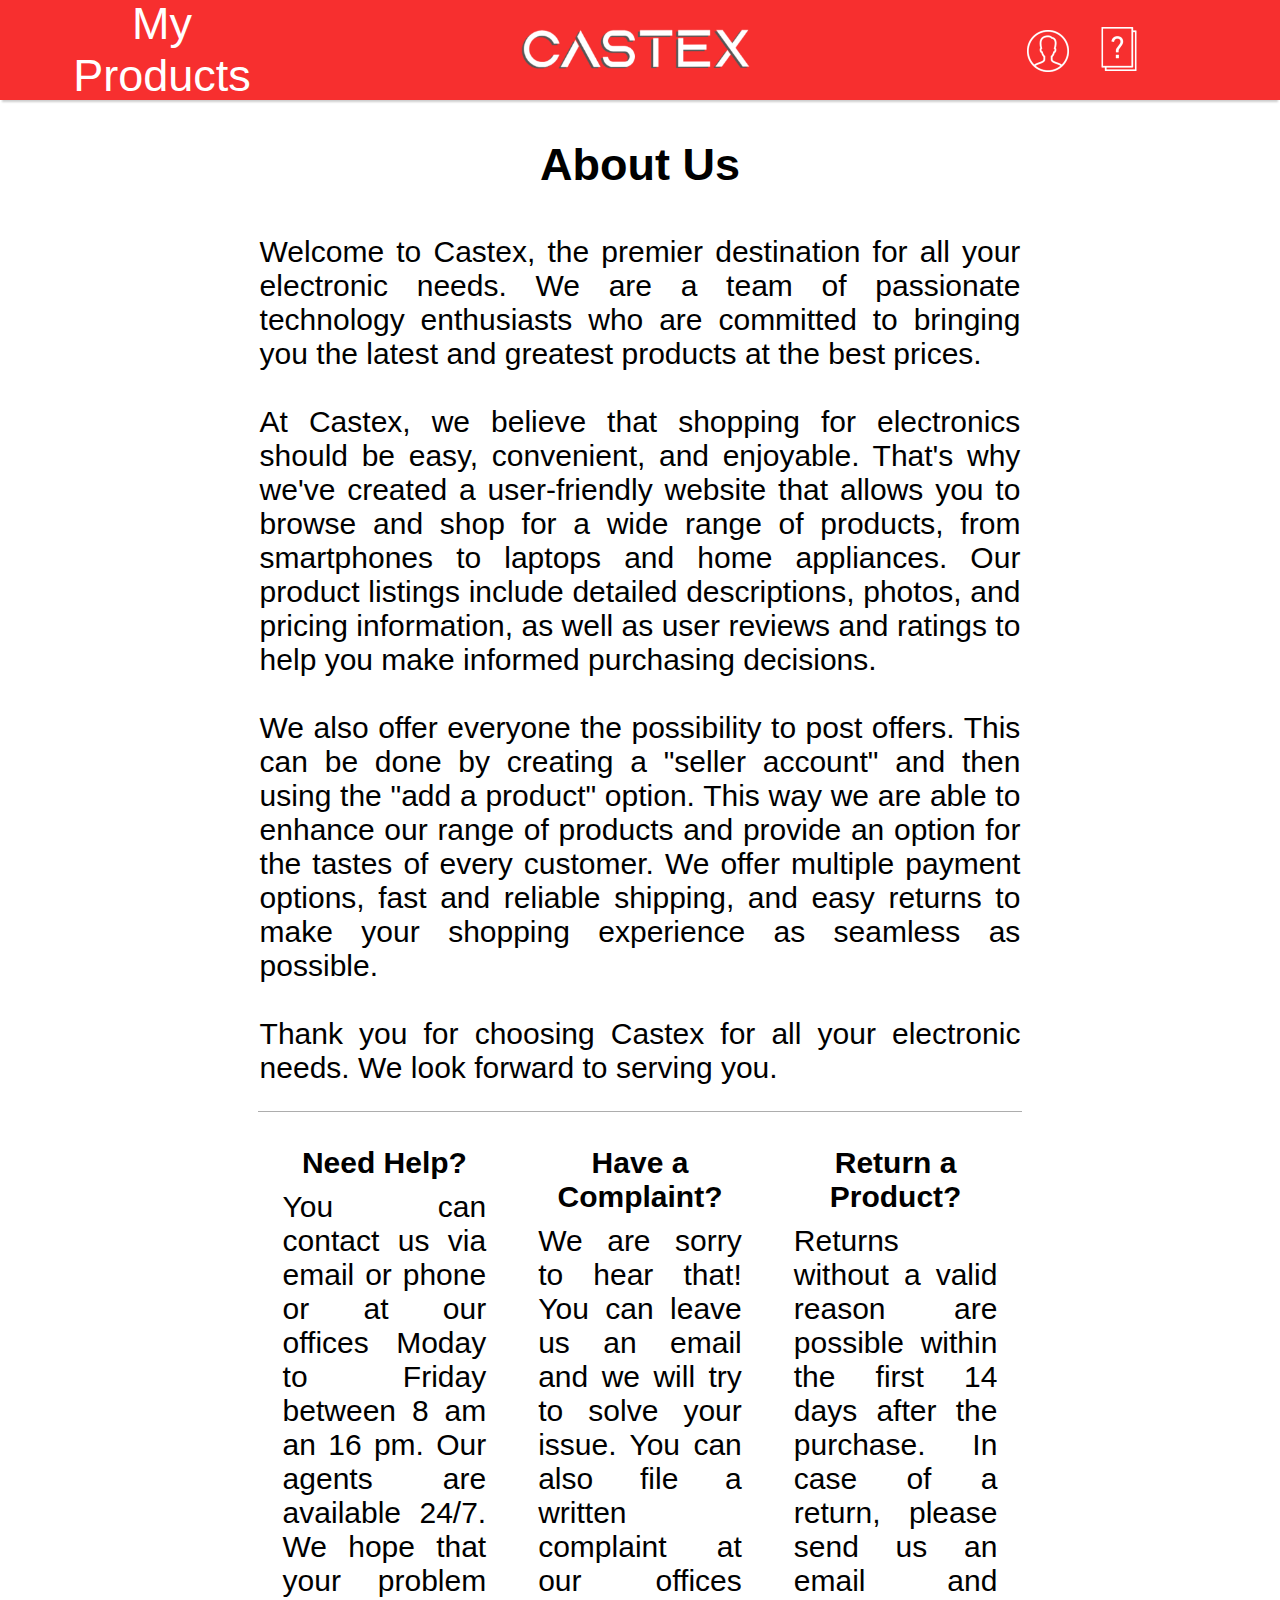
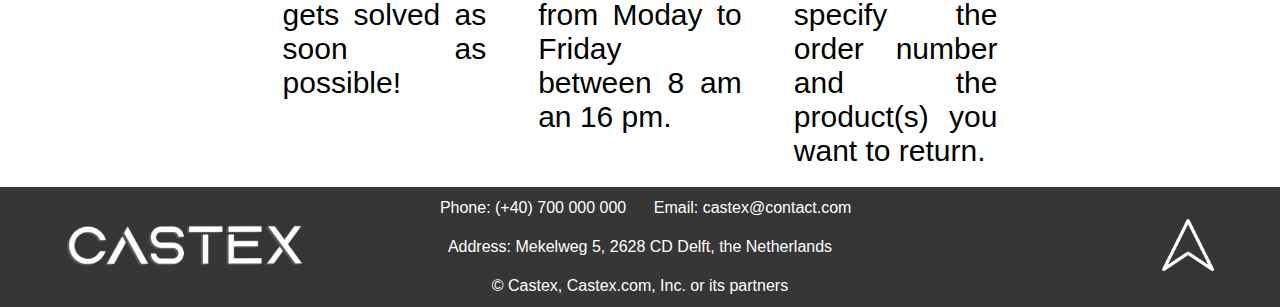
<file: seller_help.html>
<!DOCTYPE html>
<html>
    <head>
        <title>CASTEX</title>
        <link rel="icon" href="Images/icon.png">
        <link rel="stylesheet" type="text/css" href="Styles/menu_style.css">
        <link rel="stylesheet" type="text/css" href="Styles/footer_style.css">
        <link rel="stylesheet" type="text/css" href="Styles/products.css">
        <link rel="stylesheet" type="text/css" href="Styles/help_style.css">
    </head>
    <header class="menu">
        <div class="dummy"></div>
        <div class="left_menu hover"><a href="seller_main_page.html">My Products</a></div>
        <div class="dummy"></div>
        <div class="middle_menu hover"><a href="seller_main_page.html"><img src="Images/logo.png" class="logo"></a></div>
        <div class="dummy"></div>
        <div class="hover" id="has_submenu">
            <img src="Images/account.png">
                <div class="submenu">
                    <ul>
                        <div class="block"><a href="seller_login.html"><li>Log In</li></a></div>
                        <div class="block"><a href="seller_main_page.html"><li>Profile</li></a></div>
                        <div class="block"><a href="seller_main_page.html"><li>Shipping Details</li></a></div>
                    </ul>
                </div>
        </div>
        <div class="hover"><a href="seller_help.html"><img src="Images/help.png"></a></div>
        <div class="dummy"></div>
        <div class="dummy"></div>
    </header>
    <body>
        <div class="flex-wrapper">
            <div class="container">
                
                <table>
                    <tr>
                        <td rowspan="100%" class="left"></td>
                        <td class="mid" colspan="3">
                            <h2>About Us</h2>
                            <br>
                            <div class="justify">
                                Welcome to Castex, the premier destination for all your electronic needs. 
                                We are a team of passionate technology enthusiasts who are committed to bringing you the latest and greatest products at the best prices.
                                <br><br>
                                At Castex, we believe that shopping for electronics should be easy, convenient, and enjoyable. 
                                That's why we've created a user-friendly website that allows you to browse and shop for a wide range of products, from smartphones to laptops and home appliances. 
                                Our product listings include detailed descriptions, photos, and pricing information, as well as user reviews and ratings to help you make informed purchasing decisions.
                                <br><br>
                                We also offer everyone the possibility to post offers. This can be done by creating a "seller account" and then using the "add a product" option. 
                                This way we are able to enhance our range of products and provide an option for the tastes of every customer.
                                We offer multiple payment options, fast and reliable shipping, and easy returns to make your shopping experience as seamless as possible.
                                <br><br>
                                Thank you for choosing Castex for all your electronic needs. We look forward to serving you.
                            </div>
                        </td>
                        <td rowspan="100%" class="right"></td>
                    </tr>
                    <tr style="height: 45px;">
                        <th colspan="3">
                            <hr color="#adadad" size="1px">
                        </th>
                    </tr>
                    <tr class="align_top">
                        <td class="help">
                            <h4>Need Help?</h4>
                            <p class="justify">
                                You can contact us via email or phone or at our offices Moday to Friday between 8 am an 16 pm. Our agents are available 24/7. We hope that your problem gets solved as soon as possible!
                            </p>
                        </td>
                        <td class="complaints">
                            <h4>Have a Complaint?</h4>
                            <p class="justify">
                                We are sorry to hear that! You can leave us an email and we will try to solve your issue. You can also file a written complaint at our offices from Moday to Friday between 8 am an 16 pm.
                            </p>
                        </td>
                        <td class="returns">
                            <h4>Return a Product?</h4>
                            <p class="justify">
                                Returns without a valid reason are possible within the first 14 days after the purchase. In case of a return, please send us an email and specify the order number and the product(s) you want to return.
                            </p>
                        </td>
                    </tr>
                    <tr style="height: 15px;"></tr>
                </table>

            </div>
                
            <div class="footer">  
                <table>
                    <tr>
                        <td rowspan="3" class="f_left"><img src="Images/logo.png" alt="Back to the top"></td>
                        <td class="f_mid1">Phone: (+40) 700 000 000</td>
                        <td class="f_mid2">Email: castex@contact.com</td>
                        <td rowspan="3" class="f_right"><a href="#top"><img src="Images/arrow_up.png" alt="Back to the top"></a></td>
                    </tr>
                    <tr><td colspan="2" class="f_mid">Address: Mekelweg 5, 2628 CD Delft, the Netherlands</td></tr>
                    <tr><td colspan="2" class="f_mid">© Castex, Castex.com, Inc. or its partners</td></tr>
                </table>
            </div>
          </div>
    </body>

</html>
</file>
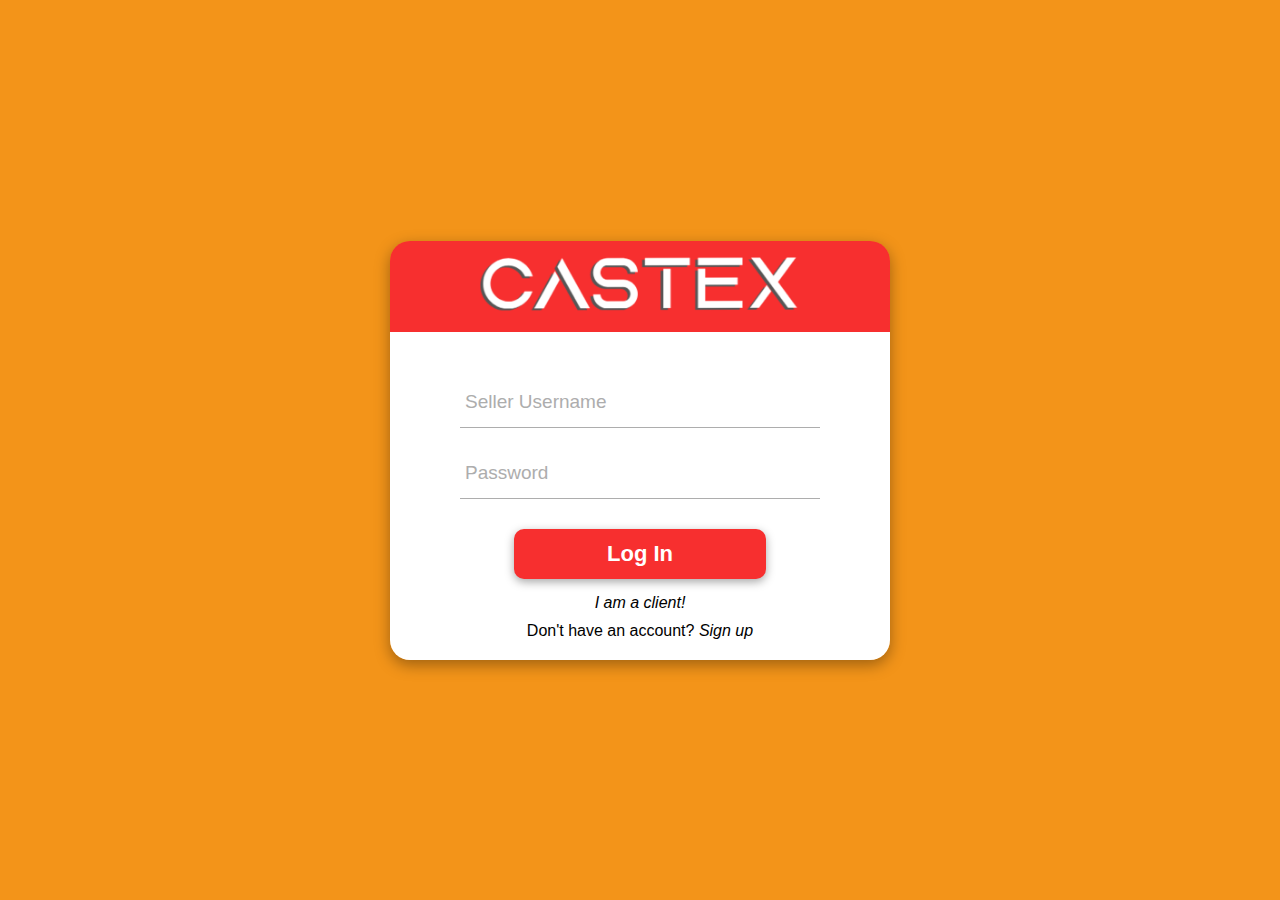
<file: seller_login.html>
<!DOCTYPE html>

<html>
    <head>
        <meta name="viewport" content="width=device-width, initial-scale=1.0">
        <title>CASTEX</title>
        <link rel="icon" href="Images/icon.png">
        <link rel="stylesheet" type="text/css" href="Styles/menu_style.css">
        <link rel="stylesheet" type="text/css" href="Styles/login_style.css">
    </head>

    <body>
        <div class="container">
            <div class="logo"><a href="seller_main_page.html"><img src = "Images/logo.png"></a></div>
            <div class="form_div">
                <form action="seller_main_page.html" method="PUT">
                    <div class="field">
                        <input type="text" required>
                        <span></span>
                        <label for="Seller">Seller Username</label>
                    </div>
                    <div class="field">
                        <input type="password" required>
                        <span></span>
                        <label for="Password">Password</label>
                    </div>
                    <input type="submit" value="Log In">
                    <div class="links" style="margin-top: 10px;"><a href="client_login.html" class="link_text"><i>I am a client!</i></a></div>
                    <div class="links">Don't have an account? <a href="seller_signup.html" class="link_text"><i>Sign up</i></a></div>
                </form>
            </div>
        </div>
    </body>
</html>
</file>
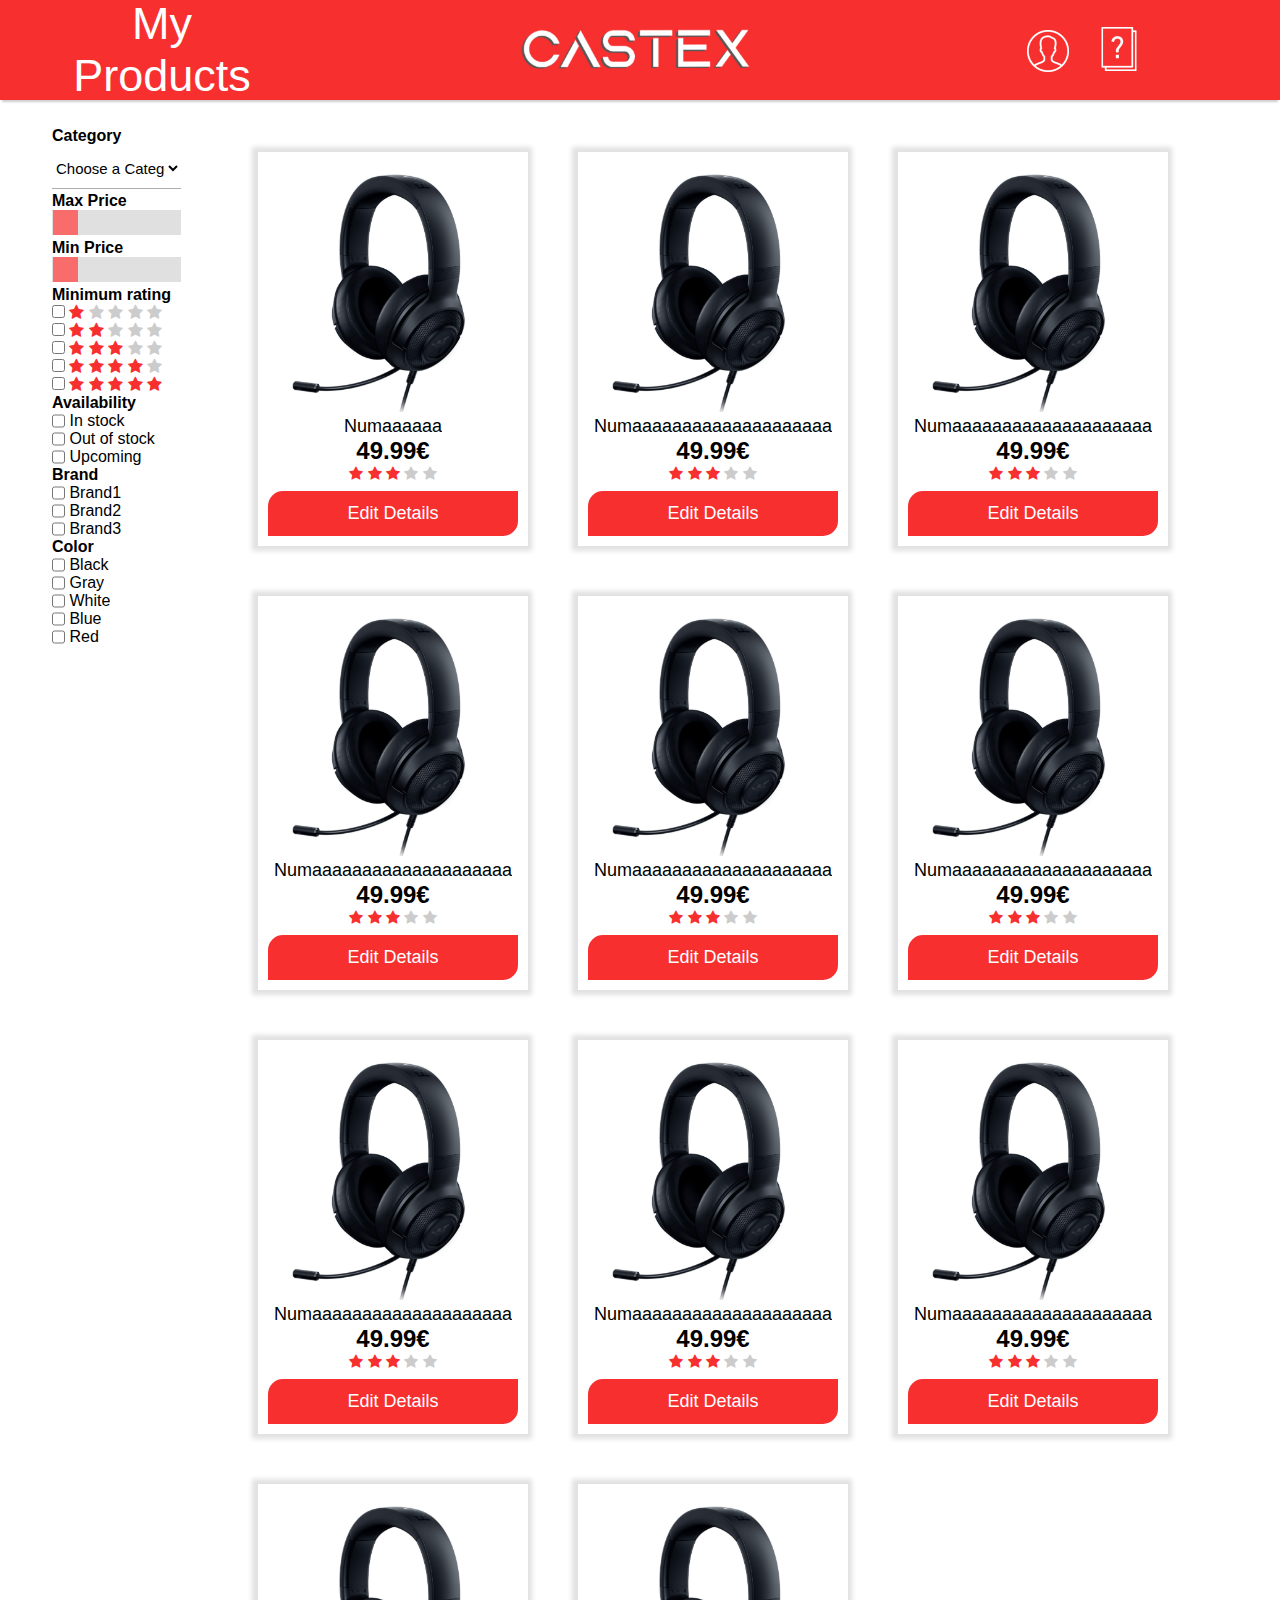
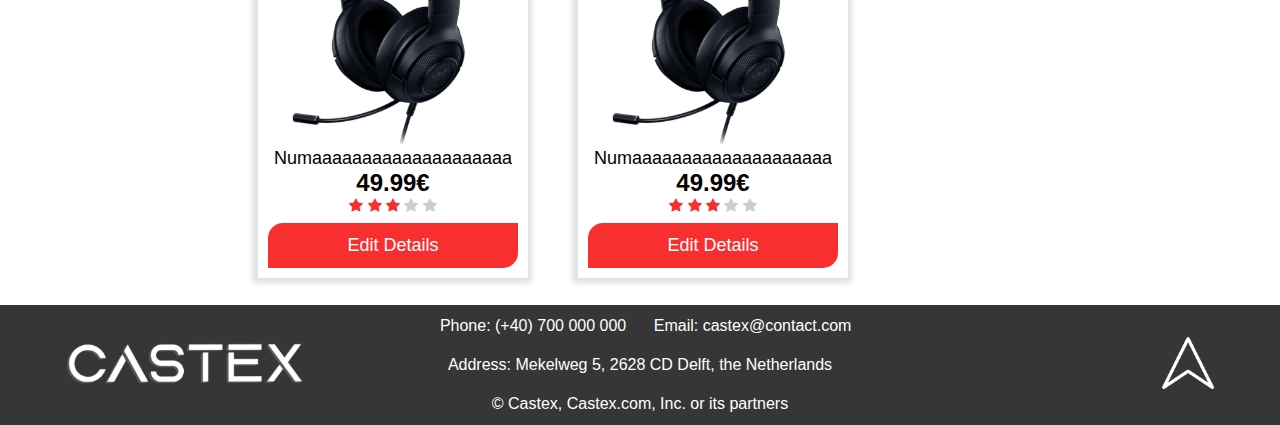
<file: seller_main_page.html>
<!DOCTYPE html>
<html>
    <head>
        <title>CASTEX</title>
        <link rel="icon" href="Images/icon.png">
        <link rel="stylesheet" type="text/css" href="Styles/menu_style.css">
        <link rel="stylesheet" type="text/css" href="Styles/footer_style.css">
        <link rel="stylesheet" type="text/css" href="Styles/filter.css">
        <link rel="stylesheet" type="text/css" href="Styles/products.css">
        <link rel="stylesheet" href="https://cdnjs.cloudflare.com/ajax/libs/font-awesome/4.7.0/css/font-awesome.min.css">
    </head>
    <header class="menu">
        <div class="dummy"></div>
        <div class="left_menu hover"><a href="seller_main_page.html">My Products</a></div>
        <div class="dummy"></div>
        <div class="middle_menu hover"><a href="seller_main_page.html"><img src="Images/logo.png" class="logo"></a></div>
        <div class="dummy"></div>
        <div class="hover" id="has_submenu">
            <img src="Images/account.png">
                <div class="submenu">
                    <ul>
                        <div class="block"><a href="seller_login.html"><li>Log In</li></a></div>
                        <div class="block"><a href="seller_main_page.html"><li>Profile</li></a></div>
                        <div class="block"><a href="add_a_product.html"><li>Add a Product</li></a></div>
                    </ul>
                </div>
        </div>
        <div class="hover"><a href="seller_help.html"><img src="Images/help.png"></a></div>
        <div class="dummy"></div>
        <div class="dummy"></div>
    </header>
    <body>

        <div class="flex-wrapper">
            <div class="container">
                <table>
                    <tr>
                        <td class="left_filter" rowspan="100%">
                            <div class="filter">
                                <b>Category</b>
                                <div class="selection">
                                    <select name="Category" id="category" required>
                                        <option selected disabled hidden>Choose a Category</option>
                                        <option value="phone">Phones</option>
                                        <option value="laptop">Laptops</option>
                                        <option value="desktop">Desktops</option>
                                        <option value="game">Computer Games</option>
                                        <option value="monitor">Monitors</option>
                                        <option value="tv">TVs</option>
                                        <option value="headset">Headsets</option>
                                        <option value="audio">Audio Devices</option>
                                    </select>
                                    <span></span>
                                </div>
                                
                                <b class="filter_price">Max Price</b>
                            
                                <div class="price_slider">
                                    <input type="range" min="0" max="5000" value="50" class="slider" id="myRange">
                                </div>
                                <b class="filter_price">Min Price</b>
                            
                                <div class="price_slider">
                                    <input type="range" min="0" max="5000" value="50" class="slider" id="myRange">
                                </div>
                                
                                <div class="filter_rating">
                                    <b>Minimum rating</b>
                                    <div class="stars1">
                                        <input type="checkbox" id="rating1">
                                        <span class="fa fa-star checked"></span>
                                        <span class="fa fa-star"></span>
                                        <span class="fa fa-star"></span>
                                        <span class="fa fa-star"></span>
                                        <span class="fa fa-star"></span>
                                    </div>
                                    <div class="stars2">
                                        <input type="checkbox" id="rating2">
                                        <span class="fa fa-star checked"></span>
                                        <span class="fa fa-star checked"></span>
                                        <span class="fa fa-star"></span>
                                        <span class="fa fa-star"></span>
                                        <span class="fa fa-star"></span>
                                    </div>
                                    <div class="stars3">
                                        <input type="checkbox" id="rating3">
                                        <span class="fa fa-star checked"></span>
                                        <span class="fa fa-star checked"></span>
                                        <span class="fa fa-star checked"></span>
                                        <span class="fa fa-star"></span>
                                        <span class="fa fa-star"></span>
                                    </div>
                                    <div class="stars4">
                                        <input type="checkbox" id="rating4">
                                        <span class="fa fa-star checked"></span>
                                        <span class="fa fa-star checked"></span>
                                        <span class="fa fa-star checked"></span>
                                        <span class="fa fa-star checked"></span>
                                        <span class="fa fa-star"></span>
                                    </div>
                                    <div class="stars5">
                                        <input type="checkbox" id="rating5">
                                        <span class="fa fa-star checked"></span>
                                        <span class="fa fa-star checked"></span>
                                        <span class="fa fa-star checked"></span>
                                        <span class="fa fa-star checked"></span>
                                        <span class="fa fa-star checked"></span>
                            
                                    </div>
                                </div>
                            
                                <div class="filter_stock">
                                    <b>Availability</b>
                                    <div class="simple_filter"><input type="checkbox">
                                        <p> &nbspIn stock</p>
                                    </div>
                                    <div class="simple_filter"><input type="checkbox">
                                        <p> &nbspOut of stock</p>
                                    </div>
                                    <div class="simple_filter"><input type="checkbox">
                                        <p> &nbspUpcoming</p>
                                    </div>
                                </div>
                            
                                <div class="filter_brand">
                                    <b>Brand</b>
                                    <div class="simple_filter"><input type="checkbox">
                                        <p> &nbspBrand1</p>
                                    </div>
                                    <div class="simple_filter"><input type="checkbox">
                                        <p> &nbspBrand2</p>
                                    </div>
                                    <div class="simple_filter"><input type="checkbox">
                                        <p> &nbspBrand3</p>
                                    </div>
                            
                                </div>
                            
                                <div class="filter_color">
                                    <b>Color</b>
                                    <div class="simple_filter"><input type="checkbox">
                                        <p> &nbspBlack</p>
                                    </div>
                                    <div class="simple_filter"><input type="checkbox">
                                        <p> &nbspGray</p>
                                    </div>
                                    <div class="simple_filter"><input type="checkbox">
                                        <p> &nbspWhite</p>
                                    </div>
                                    <div class="simple_filter"><input type="checkbox">
                                        <p> &nbspBlue</p>
                                    </div>
                                    <div class="simple_filter"><input type="checkbox">
                                        <p> &nbspRed</p>
                                    </div>
                                </div>
                            </div>
                        </td>
    
                        <td class="b_mid" rowspan="100%">
                            <div class="box">
                                <div class="img">
                                    <img src="Images/headphones.png" alt="">
                                </div>
    
                                <div>
                                    <div class="text_product1">
                                        <div class="product_name">
                                            <a href="product.html">Numaaaaaa</a>
                                        </div>
                                    </div>
                                    <h2>49.99€</h2>
                                    <div class="rate">
                                        <span class="fa fa-star checked"></span>
                                        <span class="fa fa-star checked"></span>
                                        <span class="fa fa-star checked"></span>
                                        <span class="fa fa-star checked"></span>
                                        <span class="fa fa-star"></span>
                                    </div>
                                </div>
                                <div class="cart_button">
                                    <button type="button">Edit Details</button>
                                </div>
                            </div>
    
                            <div class="box">
                                <div class="img">
                                    <img src="Images/headphones.png" alt="">
                                </div>
    
                                <div>
                                    <div class="text_product1">
                                        <div class="product_name">
                                            <a href="product.html">Numaaaaaaaaaaaaaaaaaaaa</a>
                                        </div>
                                    </div>
                                    <h2>49.99€</h2>
                                    <div class="rate">
                                        <span class="fa fa-star checked"></span>
                                        <span class="fa fa-star checked"></span>
                                        <span class="fa fa-star checked"></span>
                                        <span class="fa fa-star checked"></span>
                                        <span class="fa fa-star"></span>
                                    </div>
                                </div>
                                <div class="cart_button">
                                    <button type="button">Edit Details</button>
                                </div>
                            </div>
    
                            <div class="box">
                                <div class="img">
                                    <img src="Images/headphones.png" alt="">
                                </div>
    
                                <div>
                                    <div class="text_product1">
                                        <div class="product_name">
                                            <a href="product.html">Numaaaaaaaaaaaaaaaaaaaa</a>
                                        </div>
                                    </div>
                                    <h2>49.99€</h2>
                                    <div class="rate">
                                        <span class="fa fa-star checked"></span>
                                        <span class="fa fa-star checked"></span>
                                        <span class="fa fa-star checked"></span>
                                        <span class="fa fa-star checked"></span>
                                        <span class="fa fa-star"></span>
                                    </div>
                                </div>
                                <div class="cart_button">
                                    <button type="button">Edit Details</button>
                                </div>
                            </div>
    
                            <div class="box">
                                <div class="img">
                                    <img src="Images/headphones.png" alt="">
                                </div>
    
                                <div>
                                    <div class="text_product1">
                                        <div class="product_name">
                                            <a href="product.html">Numaaaaaaaaaaaaaaaaaaaa</a>
                                        </div>
                                    </div>
                                    <h2>49.99€</h2>
                                    <div class="rate">
                                        <span class="fa fa-star checked"></span>
                                        <span class="fa fa-star checked"></span>
                                        <span class="fa fa-star checked"></span>
                                        <span class="fa fa-star checked"></span>
                                        <span class="fa fa-star"></span>
                                    </div>
                                </div>
                                <div class="cart_button">
                                    <button type="button">Edit Details</button>
                                </div>
                            </div>
    
                            <div class="box">
                                <div class="img">
                                    <img src="Images/headphones.png" alt="">
                                </div>
    
                                <div>
                                    <div class="text_product1">
                                        <div class="product_name">
                                            <a href="product.html">Numaaaaaaaaaaaaaaaaaaaa</a>
                                        </div>
                                    </div>
                                    <h2>49.99€</h2>
                                    <div class="rate">
                                        <span class="fa fa-star checked"></span>
                                        <span class="fa fa-star checked"></span>
                                        <span class="fa fa-star checked"></span>
                                        <span class="fa fa-star checked"></span>
                                        <span class="fa fa-star"></span>
                                    </div>
                                </div>
                                <div class="cart_button">
                                    <button type="button">Edit Details</button>
                                </div>
                            </div>
    
                            <div class="box">
                                <div class="img">
                                    <img src="Images/headphones.png" alt="">
                                </div>
    
                                <div>
                                    <div class="text_product1">
                                        <div class="product_name">
                                            <a href="product.html">Numaaaaaaaaaaaaaaaaaaaa</a>
                                        </div>
                                    </div>
                                    <h2>49.99€</h2>
                                    <div class="rate">
                                        <span class="fa fa-star checked"></span>
                                        <span class="fa fa-star checked"></span>
                                        <span class="fa fa-star checked"></span>
                                        <span class="fa fa-star checked"></span>
                                        <span class="fa fa-star"></span>
                                    </div>
                                </div>
                                <div class="cart_button">
                                    <button type="button">Edit Details</button>
                                </div>
                            </div>
    
                            <div class="box">
                                <div class="img">
                                    <img src="Images/headphones.png" alt="">
                                </div>
    
                                <div>
                                    <div class="text_product1">
                                        <div class="product_name">
                                            <a href="product.html">Numaaaaaaaaaaaaaaaaaaaa</a>
                                        </div>
                                    </div>
                                    <h2>49.99€</h2>
                                    <div class="rate">
                                        <span class="fa fa-star checked"></span>
                                        <span class="fa fa-star checked"></span>
                                        <span class="fa fa-star checked"></span>
                                        <span class="fa fa-star checked"></span>
                                        <span class="fa fa-star"></span>
                                    </div>
                                </div>
                                <div class="cart_button">
                                    <button type="button">Edit Details</button>
                                </div>
                            </div>
    
                            <div class="box">
                                <div class="img">
                                    <img src="Images/headphones.png" alt="">
                                </div>
    
                                <div>
                                    <div class="text_product1">
                                        <div class="product_name">
                                            <a href="product.html">Numaaaaaaaaaaaaaaaaaaaa</a>
                                        </div>
                                    </div>
                                    <h2>49.99€</h2>
                                    <div class="rate">
                                        <span class="fa fa-star checked"></span>
                                        <span class="fa fa-star checked"></span>
                                        <span class="fa fa-star checked"></span>
                                        <span class="fa fa-star checked"></span>
                                        <span class="fa fa-star"></span>
                                    </div>
                                </div>
                                <div class="cart_button">
                                    <button type="button">Edit Details</button>
                                </div>
                            </div>
    
                            <div class="box">
                                <div class="img">
                                    <img src="Images/headphones.png" alt="">
                                </div>
    
                                <div>
                                    <div class="text_product1">
                                        <div class="product_name">
                                            <a href="product.html">Numaaaaaaaaaaaaaaaaaaaa</a>
                                        </div>
                                    </div>
                                    <h2>49.99€</h2>
                                    <div class="rate">
                                        <span class="fa fa-star checked"></span>
                                        <span class="fa fa-star checked"></span>
                                        <span class="fa fa-star checked"></span>
                                        <span class="fa fa-star checked"></span>
                                        <span class="fa fa-star"></span>
                                    </div>
                                </div>
                                <div class="cart_button">
                                    <button type="button">Edit Details</button>
                                </div>
                            </div>
    
                            <div class="box">
                                <div class="img">
                                    <img src="Images/headphones.png" alt="">
                                </div>
    
                                <div>
                                    <div class="text_product1">
                                        <div class="product_name">
                                            <a href="product.html">Numaaaaaaaaaaaaaaaaaaaa</a>
                                        </div>
                                    </div>
                                    <h2>49.99€</h2>
                                    <div class="rate">
                                        <span class="fa fa-star checked"></span>
                                        <span class="fa fa-star checked"></span>
                                        <span class="fa fa-star checked"></span>
                                        <span class="fa fa-star checked"></span>
                                        <span class="fa fa-star"></span>
                                    </div>
                                </div>
                                <div class="cart_button">
                                    <button type="button">Edit Details</button>
                                </div>
                            </div>
    
                            <div class="box">
                                <div class="img">
                                    <img src="Images/headphones.png" alt="">
                                </div>
    
                                <div>
                                    <div class="text_product1">
                                        <div class="product_name">
                                            <a href="product.html">Numaaaaaaaaaaaaaaaaaaaa</a>
                                        </div>
                                    </div>
                                    <h2>49.99€</h2>
                                    <div class="rate">
                                        <span class="fa fa-star checked"></span>
                                        <span class="fa fa-star checked"></span>
                                        <span class="fa fa-star checked"></span>
                                        <span class="fa fa-star checked"></span>
                                        <span class="fa fa-star"></span>
                                    </div>
                                </div>
                                <div class="cart_button">
                                    <button type="button">Edit Details</button>
                                </div>
                            </div>
                        </td>
    
                    </tr>
                    
                </table>
    
    
            </div>
    
    
    
            <div class="footer">
                <table>
                    <tr>
                        <td rowspan="3" class="f_left"><img src="Images/logo.png" alt="Back to the top"></td>
                        <td class="f_mid1">Phone: (+40) 700 000 000</td>
                        <td class="f_mid2">Email: castex@contact.com</td>
                        <td rowspan="3" class="f_right"><a href="#top"><img src="Images/arrow_up.png"
                                    alt="Back to the top"></a></td>
                    </tr>
                    <tr>
                        <td colspan="2" class="f_mid">Address: Mekelweg 5, 2628 CD Delft, the Netherlands</td>
                    </tr>
                    <tr>
                        <td colspan="2" class="f_mid">© Castex, Castex.com, Inc. or its partners</td>
                    </tr>
                </table>
            </div>
        </div>
    </body>

</html>
</file>
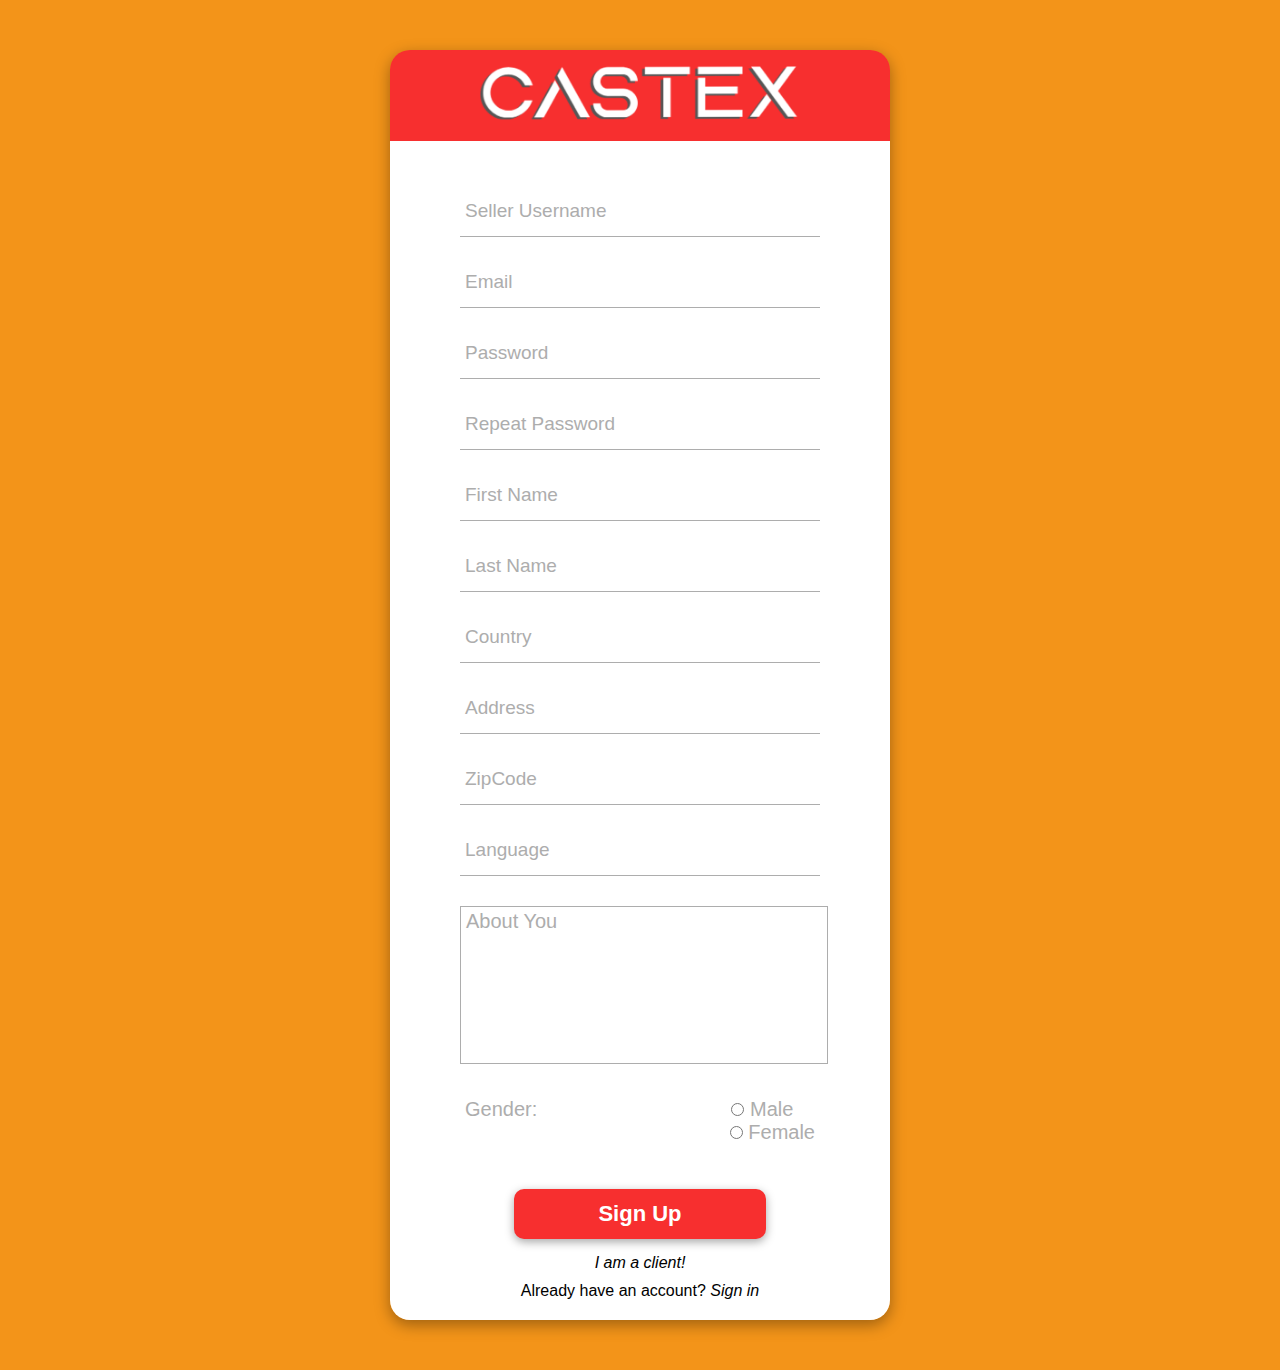
<file: seller_signup.html>
<!DOCTYPE html>

<html>
    <head>
        <meta name="viewport" content="width=device-width, initial-scale=1.0">
        <title>CASTEX</title>
        <link rel="icon" href="Images/icon.png">
        <link rel="stylesheet" type="text/css" href="Styles/menu_style.css">
        <link rel="stylesheet" type="text/css" href="Styles/login_style.css">
    </head>

    <body>
        <div class="container signup">
            <div class="logo"><a href="seller_main_page.html"><img src = "Images/logo.png"></a></div>
            <div class="form_div">
                <form action="seller_login.html" method="PUT">
                    <div class="field">
                        <input type="text" required>
                        <span></span>
                        <label for="Name">Seller Username</label>
                    </div>
                    <div class="field">
                        <input type="email" required>
                        <span></span>
                        <label for="Email">Email</label>
                    </div>
                    <div class="field">
                        <input type="password" required>
                        <span></span>
                        <label for="Password">Password</label>
                    </div>
                    <div class="field">
                        <input type="password" required>
                        <span></span>
                        <label for="Password">Repeat Password</label>
                    </div>
                    <div class="field">
                        <input type="text" required>
                        <span></span>
                        <label for="Name">First Name</label>
                    </div>
                    <div class="field">
                        <input type="text" required>
                        <span></span>
                        <label for="Name">Last Name</label>
                    </div>
                    <div class="field">
                        <input type="text" required>
                        <span></span>
                        <label for="Country">Country</label>
                    </div>
                    <div class="field">
                        <input type="text" required>
                        <span></span>
                        <label for="Address">Address</label>
                    </div>
                    <div class="field">
                        <input type="text" required>
                        <span></span>
                        <label for="ZipCode">ZipCode</label>
                    </div>
                    <div class="field">
                        <input type="text" required>
                        <span></span>
                        <label for="Language">Language</label>
                    </div>
                    <div class="description">
                        <textarea id="details" name="details" placeholder="About You" required></textarea>
                        <span></span>
                    </div>
                    <div class="radio_field">
                        <div>Gender:</div>
                        <div class="radio_container">
                            <div>
                                <input type="radio" name="gender" value="male" required>
                                <label for="male" style="padding-right: 25px;">Male</label>
                            </div>
                            <div>
                                <input type="radio" name="gender" value="female" required>
                                <label for="female" style="padding-right: 5px;">Female</label>
                            </div>
                        </div>
                    </div>
                    <input type="submit" value="Sign Up">
                    <div class="links" style="margin-top: 10px;"><a href="client_signup.html" class="link_text"><i>I am a client!</i></a></div>
                    <div class="links">Already have an account? <a href="seller_login.html" class="link_text"><i>Sign in</i></a></div>
                </form>
            </div>
        </div>
    </body>
</html>
</file>
<file: Styles/menu_style.css>
a:link {
	color: black;
	text-decoration: none;
  }
  a:visited {
	color: black;
	text-decoration: none;
  }
  header a:link {
	color: white;
	text-decoration: none;
  }
  header a:visited {
	color: white;
	text-decoration: none;
  }
  
  * {
	  margin: 0;
	  padding: 0;
	  font-family: 'Trebuchet MS', 'Lucida Sans Unicode', 'Lucida Grande', 'Lucida Sans', Arial, sans-serif;
  }
  
  header {
	  z-index: 1;
	  position: relative;
	  display: grid;
	  grid-template-columns: 1fr 3fr 4fr 4fr 4fr 1fr 1fr 1fr 1fr;
	  grid-template-rows: 1fr;
	  gap: 1px;
	  background: rgb(247, 47, 47);
	  text-align: center;
	  vertical-align: middle;
	  width: 100%;
	  height: 100px;
	  box-shadow: 0 4px 2px -2px rgba(0,0,0,.2);
	  margin-bottom: 25px;
	  color: white;
	  font-size: 45px;
	  justify-content: center;
	  align-content: center;
	  height: 100px;
  }
  
  .menu img {
	  max-width: 100%;
	  min-height: 50px;
	  min-width: 50px;
	  padding-top: 8px;
  }
  
  .menu .logo {
	  min-width: 231px;
  }
  
  .hover {
	  padding-left: 10px;
	  padding-right: 10px;
	  display: flex;
	  flex-direction: column;
	  justify-content: center;
  }
  
  .hover:hover{
	  background: rgb(243, 148, 25);
  }
  
  .submenu {
	  display: none;
	  position: absolute;
	  font-size: 40px;
	  z-index: 1;
  }
  
  .menu #has_submenu:hover .submenu {
	  width: 200px;
	  display: block;
	  background: rgb(247, 47, 47); 
	  margin-left: -1%;
	  top: 100px;
	  box-shadow: 0 4px 2px -2px rgba(0,0,0,.2);
  }
  
  .submenu ul {
	  margin: 5%; 
	  list-style: none;
  }
  
  .submenu ul li {
	  font-size: 45%;
	  padding: 5%;
	  text-align: center;
	  border-radius: 0;
  }
  
  .submenu .block {
	  border-bottom: 1px solid white;
  }
  
  .submenu .block:last-child {
	  border-bottom: none;
  }
  
  .submenu .block:hover {
	  background-color: rgb(243, 148, 25);
  }
</file>
<file: Styles/footer_style.css>
.flex-wrapper {
    display: flex;
    min-height: -webkit-calc(100vh - 125px);
    flex-direction: column;
    justify-content: space-between;
}

.footer {
    height: 120px;
    background-color: rgb(54, 54, 54);
    font-family:'Trebuchet MS', 'Lucida Sans Unicode', 'Lucida Grande', 'Lucida Sans', Arial, sans-serif;
    margin: 0;
    padding: 0;
    width: 100%;
    color: white;
    display: inline-flex;
    text-align: center;
    vertical-align: middle;
}

.footer img {
    height: 52px;
}

.footer table {
    width: 100%;
}

.f_mid {
    width: 50%;
}

.f_mid1 {
    width: 25%;
    padding-right: 1%;
    text-align: right;
}

.f_mid2 {
    width: 25%;
    padding-left: 1%;
    text-align: left;
}

.f_left {
    width: 25%;
    text-align: left;
    padding-left: 5%;
}

.f_right {
    width: 25%;
    text-align: right;
    padding-right: 5%;
}
</file>
<file: Styles/filter.css>
.filter {
    padding-right: 50px;
    padding-left: 50px;
    text-align: left;
    vertical-align: top;
}

* {
    font-family: 'Trebuchet MS', 'Lucida Sans Unicode', 'Lucida Grande', 'Lucida Sans', Arial, sans-serif;
}

.price_slider {
    width: 100%;
    /* Width of the outside container */
}

/* The slider itself */
.slider {
    -webkit-appearance: none;
    /* Override default CSS styles */
    appearance: none;
    background: #d3d3d3;
    /* Grey background */
    outline: none;
    /* Remove outline */
    opacity: 0.7;
    /* Set transparency (for mouse-over effects on hover) */
    -webkit-transition: .2s;
    /* 0.2 seconds transition on hover */
    transition: opacity .2s;
}

/* Mouse-over effects */
.slider:hover {
    opacity: 1;
    /* Fully shown on mouse-over */
}

/* The slider handle (use -webkit- (Chrome, Opera, Safari, Edge) and -moz- (Firefox) to override default look) */
.slider::-webkit-slider-thumb {
    -webkit-appearance: none;
    /* Override default look */
    appearance: none;
    width: 25px;
    /* Set a specific slider handle width */
    height: 25px;
    /* Slider handle height */
    background: rgb(247, 47, 47);
    cursor: pointer;
    /* Cursor on hover */
}

.slider::-moz-range-thumb {
    width: 25px;
    /* Set a specific slider handle width */
    height: 25px;
    /* Slider handle height */
    background: rgb(247, 47, 47);
    cursor: pointer;
    /* Cursor on hover */
}

.stars1 span:nth-child(3),
.stars1 span:nth-child(4),
.stars1 span:nth-child(5),
.stars1 span:nth-child(6){
    color: rgb(204, 204, 204);
}

.stars1 span:nth-child(2){
    color: rgb(247, 47, 47);
}

.stars2 span:nth-child(4),
.stars2 span:nth-child(5),
.stars2 span:nth-child(6){
    color: rgb(204, 204, 204);
}
.stars2 span:nth-child(2),
.stars2 span:nth-child(3){
    color: rgb(247, 47, 47);
}



.stars3 span:nth-child(5),
.stars3 span:nth-child(6){
    color: rgb(204, 204, 204);
}
.stars3 span:nth-child(4),
.stars3 span:nth-child(2),
.stars3 span:nth-child(3){
    color: rgb(247, 47, 47);
}


.stars4 span:nth-child(6){
    color: rgb(204, 204, 204);
}
.stars4 span:nth-child(5),
.stars4 span:nth-child(2),
.stars4 span:nth-child(3),
.stars4 span:nth-child(4){
    color: rgb(247, 47, 47);
}


.stars5 span:nth-child(5),
.stars5 span:nth-child(6),
.stars5 span:nth-child(2),
.stars5 span:nth-child(3),
.stars5 span:nth-child(4){
    color: rgb(247, 47, 47);
}

.simple_filter {
    display: flex;
    flex-direction: row;
}


.selection {
    position: relative;
    border-bottom: 1px solid #adadad;
    margin: 3px 0;
}

.selection select {
    background: transparent;
    width: 100%;
    border: none;
    outline: none;
    font-size: 15px;
    height: 40px;
}

.selection span::before {
    content: '';
    position: absolute;
    top: 40px;
    left:  0;
    width: 0%;
    height: 1px;
    background: rgb(247, 47, 47);
}

.selection select:focus ~ span::before {
    width: 100%;
}
</file>
<file: Styles/products.css>
.container table {
    width: 100%;
}

.container tr {
    height: 450px;
}

.container .left_filter {
    width: 14%;
}

.container table td {
    vertical-align: top;
    height: auto;
    text-align: left;
}

.container .b_mid {
    display: flex;
    align-items: flex-start;
    flex-wrap: wrap;
    text-align: center;
}

.container .box {
    width: 250px;
    margin: 25px;
    background: white;
    text-align: center;
    box-shadow: -1px 0 5px 5px rgba(0, 0, 0, 0.12);
    border: 10px white solid;
}

.container .box img {
    width: 100%;
}

.container .text_product1 {
    font-size: 18px;
}

.container .rate span {
    font-size: 15px;
    color: rgb(247, 47, 47);
    margin-bottom: 10px;
}

.container .rate span:nth-child(4),
.container .rate span:nth-child(5) {
    color: rgb(204, 204, 204);
}

.container .checked {
    color: orange;
}

.container .cart_button button {
    border: none;
    border-radius: 15px 0px;
    outline: 0;
    padding: 12px;
    color: white;
    background-color: rgb(247, 47, 47);
    text-align: center;
    cursor: pointer;
    width: 100%;
    font-size: 18px;
}

.container .cart_button button:hover {
    background: rgb(243, 148, 25);

}

.container .text_product1 :hover {
    color: rgb(247, 47, 47);

}

.container .text_product1 {
    display: flex;
    justify-content: center;
    text-align: center;
    overflow: hidden;
}

.container .text_product1 .product_name {
    overflow: hidden;
    max-width: 250px;
}

@media (max-width: 1200px) {
    .container .box {
        width: 180px;
        margin: 10px;
    }
}

@media (max-width: 800px) {
    .container .box {
        width: 120px;
        margin: 10px;
    }
}
</file>
<file: Styles/login_style.css>
body {
    margin: 0;
    padding: 0;
    background: rgb(243, 148, 25);
    font-family:'Trebuchet MS', 'Lucida Sans Unicode', 'Lucida Grande', 'Lucida Sans', Arial, sans-serif;
    display: flex;
    justify-content: center;
    align-items: center;
    min-height: 100vh;
}


.container {
    overflow: hidden;
    box-sizing: border-box;
    box-shadow: rgba(0, 0, 0, 0.35) 0px 5px 15px;
    border-radius: 20px;
    width: 95%;
    max-width: 500px;
    text-align: center;
    display: block;
    align-items: center;
}

.signup {
    margin-top: 50px;
    margin-bottom: 50px;
}

.logo {
    vertical-align: middle;
    background: rgb(247, 47, 47);
}

.logo img {
    padding-top: 7px;
    height: 70px;
}

.form_div {
    display: block;
    background-color: white;
}
form {
    padding: 0 70px;
    box-sizing: border-box;
    padding-top: 5%;
}

.field {
    position: relative;
    border-bottom: 1px solid #adadad;
    margin: 30px 0;
}

.field input{
    width: 100%;
    padding: 0 5px;
    height: 40px;
    font-size: 18px;
    border: none;
    background: none;
    outline: none;
}

.field label {
    position: absolute;
    top: 50%;
    left: 5px;
    color: #adadad;
    transform: translateY(-50%);
    font-size: 19px;
    pointer-events: none;
    transition: .5s;
}

.field span::before {
    content: '';
    position: absolute;
    top: 40px;
    left:  0;
    width: 0%;
    height: 1px;
    background: rgb(247, 47, 47);
}

.field input:focus ~ label,
.field input:valid ~ label {
    top: -5px;
    color: rgb(247, 47, 47);

}

.field input:focus ~ span::before,
.field input:valid ~ span::before {
    width: 100%;

}

input[type="submit"] {
    position: relative;
    width: 70%;
    height: 50px;
    font-size: 22px;
    background-color: rgb(247, 47, 47);
    color: rgb(255, 255, 255);
    border-radius: 10px;
    box-shadow: rgba(0, 0, 0, 0.35) 0px 3px 10px;
    border: none;
    cursor: pointer;
    font-weight: 700;
    outline: none;
}

input[type="submit"]:hover {
    background-color: rgb(255, 0, 0);
    font-size: 24px;
    transition: .5s;
}

input[type="date"] {
    color: #adadad;
    text-decoration: none;
}

.links {
    padding: 5px 0;
}

.links :hover {
    text-decoration: underline;
}

.container div :last-child {
    padding-bottom: 10px;
}

.radio_field {
    display: inline-flex;
    width: 100%;
    color: #adadad;
    font-size: 20px;
    accent-color: rgb(247, 47, 47);
    padding-bottom: 25px;
}

.radio_field div {
    padding-left: 5px;
    padding-bottom: none;
}

.radio_container {
    margin-left: auto;
    margin-right: 0;
}

.product_image {
    position: relative;
    text-align: left;
    padding: 0;
    margin: 0;
    display: inline-flex;
    color: #adadad;
    font-size: 19px;
    padding-right: 45px;
}

.product_image input[type="file"]::-webkit-file-upload-button{
    font-family:'Trebuchet MS', 'Lucida Sans Unicode', 'Lucida Grande', 'Lucida Sans', Arial, sans-serif;
    background-color: rgb(247, 47, 47);
    border: none;
    height: 30px;
    width: 120px;
    font-size: 19px;
    border-radius: 4px;
    color: white;
    cursor: pointer;
}

.product_image input[type="file"]::-webkit-file-upload-button:hover{
    background-color: rgb(255, 0, 0);
    font-size: 20px;
    transition: .5s;
}

.selection {
    position: relative;
    border-bottom: 1px solid #adadad;
    margin: 30px 0;
}

.selection select {
    background: transparent;
    width: 100%;
    border: none;
    outline: none;
    font-size: 19px;
    color: #adadad;
    font-family:'Trebuchet MS', 'Lucida Sans Unicode', 'Lucida Grande', 'Lucida Sans', Arial, sans-serif;
    width: 100%;
    height: 40px;
}

.selection span::before {
    content: '';
    position: absolute;
    top: 40px;
    left:  0;
    width: 0%;
    height: 1px;
    background: rgb(247, 47, 47);
}

.selection select:focus ~ span::before {
    width: 100%;
}

.description {
    position: relative;
    margin: 30px 0;
}

.description textarea {
    width: 100%;
    height: 150px;
    resize: none;
    outline: none;
    color: black;
    font-family:'Trebuchet MS', 'Lucida Sans Unicode', 'Lucida Grande', 'Lucida Sans', Arial, sans-serif;
    border-color: #adadad;
    padding: 3px;
}

.description textarea::placeholder {
    font-size: 20px;
    color: #adadad;
    padding-left: 2px;
}

.description textarea:focus {
    border-color: rgb(247, 47, 47);
}
</file>
<file: Styles/cart.css>
.cart_page {
    margin: 50px auto;
}

.container table{
    font-family: 'Trebuchet MS', 'Lucida Sans Unicode', 'Lucida Grande', 'Lucida Sans', Arial, sans-serif;
    width: 100%;
    border-collapse: collapse;
}

.cart-info{
    display: flex;
    flex-wrap: wrap;
}



.container th {
    text-align: left;
    padding: 5px;
    color: white;
    background: rgb(247, 47, 47);
    font-size: 20px;
}

.container td {
    padding: 10px 5px;
}

.container td input {
    width: 40px;
    height: 30px;
    padding: 5px;
}

.cart_page td a{
    font-size: 12px;
}

.cart_page td a {
    color: rgb(247, 47, 47);
}

.cart_page td a:hover {
    text-decoration: underline;
}

.cart_page td img{
    width: 80px;
    height: 80px;
    margin-right: 10px;

}

.container tr {
    border-bottom: 1px #adadad solid;
}

.total-price {
    display:flex;
    justify-content: flex-end;
}

.total-price table{
    width: 100%;
    max-width: 350px;
}

.cart_page td:last-child{
    text-align: right;
}

.cart_page th:last-child{
    text-align: right;
}

.container {
    margin-left: 5%;
    margin-right: 5%;
}

/*---------------CHECK OUT--------------*/



.checkout button {
    border: none;
    border-radius: 15px 0px;
    outline: 0;
    padding: 12px;
    color: white;
    background-color: rgb(247, 47, 47);
    text-align: center;
    cursor: pointer;
    width: 100%;
    font-size: 18px;
}

.checkout button:hover {
    background: rgb(243, 148, 25);

}
</file>
<file: Styles/help_style.css>
.container {
    position: relative;
    font-family:'Trebuchet MS', 'Lucida Sans Unicode', 'Lucida Grande', 'Lucida Sans', Arial, sans-serif;
    font-size: 30px;
}

.container table {
    width: 100%;
}

.container .left, .container .right {
    width: 20%;
}

.container .mid {
    height: 100%;
    padding: 2px;
}

.container h1, h2, h3, h4, h5, h6 {
    text-align: center;
    margin-top: 10px;
    margin-bottom: 10px;
}

.align_top {
    vertical-align: top;
}

.container .justify {
    text-align: justify;
}

.container .help, .container .complaints, .container .returns {
    width: 20%;
    padding-left: 25px;
    padding-right: 25px;
}
</file>
<file: Styles/product.css>
.container p {
    font-size: 24px;
}

.container .single-product {
    display: grid;
    gap: 15px;
    grid-template-columns: 2fr 3fr 3fr 3fr 2fr;
    grid-template-rows: 0.4fr 3fr 7fr;
    position: relative;
    overflow: hidden;
    width: 100%;
}

.container h3 {
    font-size: 30px;
}

.container h4 {
    margin-top: 20px;
    font-size: 30px;
}

.container h1 {
    font-size: 40px;
    grid-row-start: 1;
    grid-row-end: 2;
    grid-column-start: 2;
    grid-column-end: 4;
}

.container .details {
    text-align: justify;
    grid-column-start: 2;
    grid-column-end: 5;
}

.container .col-1 {

    grid-column-start: 2;
    grid-column-end: 3;
    display: flex;
    flex-direction: column;
    align-items: flex-start;
}


.col-2,
.col-3 {
    display: flex;
    flex-direction: column;
}

.col-2 div, .col-3 div {
    margin-bottom: 20px;
}



.single-product img {
    width: 400px;
}

.cart_button button {
    border: none;
    border-radius: 15px 0px;
    outline: 0;
    padding: 12px;
    color: white;
    background-color: rgb(247, 47, 47);
    text-align: center;
    cursor: pointer;
    width: 50%;
    font-size: 18px;
}

.cart_button button:hover {
    background: rgb(243, 148, 25);

}


/*----------------------------*/


.container .b_mid {
    display: flex;
    flex-wrap: wrap;
    text-align: center;
    justify-content: center;
}

.container .box {
    width: 250px;
    margin: 25px;
    background: white;
    text-align: center;
    box-shadow: -1px 0 5px 5px rgba(0, 0, 0, 0.12);
    border: 10px white solid;
}

.container .box img {
    width: 100%;
}

.container .text_product1 {
    font-size: 18px;
}

.container .rate span {
    margin-top: 20px;
    font-size: 15px;
    color: rgb(247, 47, 47);
    margin-bottom: 10px;
}

.container .rate span:nth-child(4),
.container .rate span:nth-child(5) {
    color: rgb(204, 204, 204);
}

.container .checked {
    color: orange;
}

.container .cart_button button {
    border: none;
    border-radius: 15px 0px;
    outline: 0;
    padding: 12px;
    color: white;
    background-color: rgb(247, 47, 47);
    text-align: center;
    cursor: pointer;
    width: 100%;
    font-size: 18px;
}

.container .cart_button button:hover {
    background: rgb(243, 148, 25);

}

.container .text_product1 :hover {
    color: rgb(247, 47, 47);

}

.container .text_product1 {
    display: flex;
    justify-content: space-around;
    text-align: center;
    overflow: hidden;
}

.container .text_product1 .product_name {
    overflow: hidden;
    max-width: 250px;
}

.container h3 {
    padding-top: 20px;
}

.container p {
    padding-top: 10px;
}

.single-product .col-2 .rate span {
    font-size: 25px;
    color: rgb(247, 47, 47);
    margin-bottom: 10px;
}

.single-product .rate span:nth-child(4),
.single-product .rate span:nth-child(5) {
    color: rgb(204, 204, 204);
}


.selection {
    position: relative;
    border-bottom: 1px solid #adadad;
    margin: 3px 0;
}

.selection select {
    background: transparent;
    width: 100%;
    border: none;
    outline: none;
    font-size: 15px;
    height: 40px;
}

.selection span::before {
    content: '';
    position: absolute;
    top: 40px;
    left: 0;
    width: 0%;
    height: 1px;
    background: rgb(247, 47, 47);
}

.selection select:focus~span::before {
    width: 100%;
}




.field {
    position: relative;
    border-bottom: 1px solid #adadad;
    margin: 3px 0;
}

.field input {
    width: 100%;
    padding: 0 5px;
    height: 40px;
    font-size: 18px;
    border: none;
    background: none;
    outline: none;
}

.field label {
    position: absolute;
    top: 50%;
    left: 5px;
    color: #adadad;
    transform: translateY(-50%);
    font-size: 19px;
    pointer-events: none;
    transition: .5s;
}

.field span::before {
    content: '';
    position: absolute;
    top: 40px;
    left: 0;
    width: 0%;
    height: 1px;
    background: rgb(247, 47, 47);
}

.field input:focus~label,
.field input:valid~label {
    top: -5px;
    color: rgb(247, 47, 47);

}

.field input:focus~span::before,
.field input:valid~span::before {
    width: 100%;

}

@media (max-width: 1200px) {
    .container .single-product {
        display: grid;
        gap: 15px;
        grid-template-columns: 2fr 3fr 3fr 3fr 2fr;
        grid-template-rows: 0.4fr 3fr 15fr;
        position: relative;
        overflow: hidden;
        width: 100%;
    }
    .container .box {
        width: 180px;
        margin: 10px;
    }


    .single-product img {
        width: 250px;
    }
}

@media (max-width: 800px) {
    


    .container .box {
        width: 120px;
        margin: 10px;
    }

    .single-product img {
        width: 220px;
    }
}

@media (max-width: 450px) {

    .container .single-product {
        padding-left: 5px;
        display: block;
        position: relative;
        overflow: hidden;
        width: 100%;
    }

    .container .box {
        width: 120px;
        margin: 10px;
    }

    .single-product img {
        width: 300px;
    }
}
</file>
